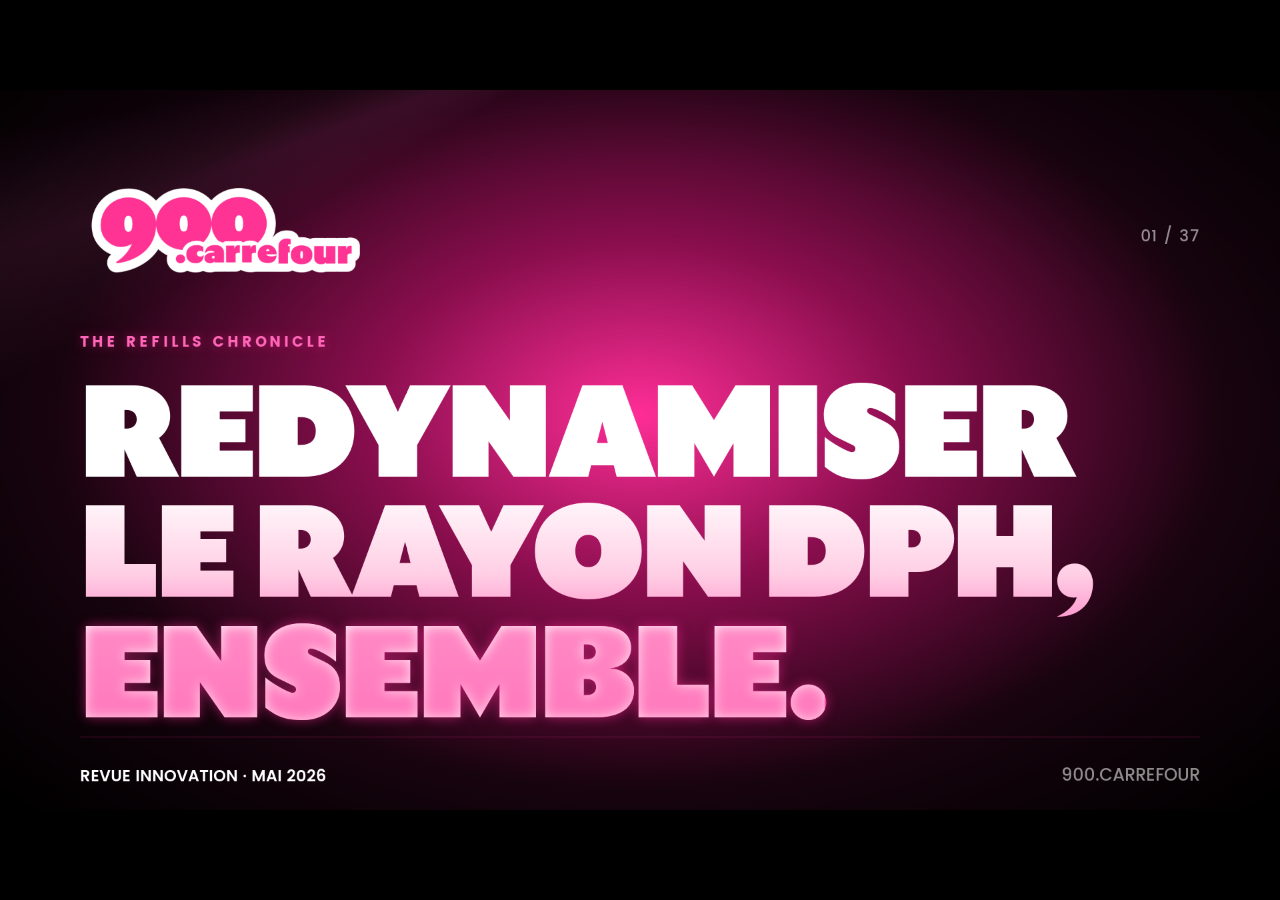
<file: index.html>
<!DOCTYPE html>
<html lang="fr">
<head>
<meta charset="UTF-8" />
<meta name="viewport" content="width=device-width, initial-scale=1" />
<title>The Refills Chronicle · 900.carrefour · Mai 2026</title>
<link rel="stylesheet" href="colors_and_type.css" />
<style>
  /* ─────────────────────────────────────────────────────────────
     900.care × Carrefour — Revue Innovation
     Scale tokens (1920×1080)
     ───────────────────────────────────────────────────────────── */
  :root {
    --pad-x: 120px;
    --pad-y: 100px;
    --carrefour-blue: #004E9F;
    --carrefour-red: #E41F13;
  }

  * { box-sizing: border-box; }
  html, body { margin:0; padding:0; background:#0a0a0a; }

  deck-stage { font-family: var(--font-body); color: var(--fg-1); }
  section.slide {
    background: #fff;
    overflow: hidden;
    position: relative;
  }

  /* Slide shell */
  .shell {
    position: absolute; inset: 0;
    padding: var(--pad-y) var(--pad-x);
    display: flex; flex-direction: column;
  }

  /* Top meta bar (eyebrow + page mark) */
  .meta {
    display: flex; justify-content: space-between; align-items: center;
    font-family: var(--font-body); font-weight: 600;
    font-size: 22px; letter-spacing: 0.02em;
    color: var(--fg-2);
  }
  .meta .dot {
    display:inline-block; width: 10px; height: 10px; border-radius: 50%;
    background: var(--color-pink-hot); vertical-align: middle;
    margin-right: 14px;
  }
  .meta .sec { color: var(--fg-2); text-transform: uppercase; letter-spacing: .12em; font-size: 24px; font-weight: 700; }
  .meta .page-mark { color: var(--fg-muted); font-variant-numeric: tabular-nums; font-size: 24px; font-weight: 500; letter-spacing:.08em; }

  /* Titles */
  .t-hero   { font-family: var(--font-display); font-weight: 900; line-height: 0.95; letter-spacing: -0.028em; font-size: 168px; color: var(--fg-1); }
  .t-xl     { font-family: var(--font-display); font-weight: 900; line-height: 0.98; letter-spacing: -0.022em; font-size: 112px; color: var(--fg-1); }
  .t-lg     { font-family: var(--font-display); font-weight: 900; line-height: 1.02; letter-spacing: -0.02em;  font-size: 88px;  color: var(--fg-1); }
  .t-md     { font-family: var(--font-display); font-weight: 900; line-height: 1.05; letter-spacing: -0.018em; font-size: 72px;  color: var(--fg-1); }
  .t-sm     { font-family: var(--font-display); font-weight: 900; line-height: 1.08; letter-spacing: -0.015em; font-size: 56px;  color: var(--fg-1); }

  .body    { font-family: var(--font-body); font-weight: 400; font-size: 30px; line-height: 1.55; color: var(--fg-2); }
  .body-lg { font-family: var(--font-body); font-weight: 400; font-size: 34px; line-height: 1.45; color: var(--fg-2); }
  .kicker  { font-family: var(--font-body); font-weight: 700; font-size: 22px; letter-spacing: 0.14em; text-transform: uppercase; color: var(--color-pink-hot); }
  .pink { color: var(--color-pink-hot); }
  .lime { color: #CBE56A; }

  /* ─────────── COVER ─────────── */
  section.s-cover {
    background: #FF3395;
  }
  section.s-divider { background: var(--color-pink-hot); color: #fff; }
  section.s-pink-wash { background: var(--color-pink-lighter); }
  section.s-yellow-wash { background: var(--color-yellow-lighter); }
  section.s-grey-wash { background: var(--color-grey-lighter); }
  section.s-dark { background: var(--fg-1); color: #fff; }
  section.s-closing { background: var(--color-pink-hot); color: #fff; }
  .s-cover .shell { justify-content: space-between; padding: 80px 120px; }
  .cover-top { display:flex; justify-content: space-between; align-items: center; }
  .cover-brand { display:flex; align-items:center; gap: 28px; }
  .cover-brand img { height: 60px; }
  .cover-x {
    font-family: var(--font-body); font-weight: 500; font-size: 36px;
    color: var(--fg-muted);
  }
  .cover-carrefour {
    display:flex; align-items: center; gap: 18px;
    font-family: var(--font-body); font-weight: 700; font-size: 36px;
    color: var(--carrefour-blue);
    letter-spacing: -0.01em;
  }
  .cover-carrefour .logo-c {
    width: 72px; height: 72px;
    background: linear-gradient(90deg, var(--carrefour-blue) 0 50%, var(--carrefour-red) 50% 100%);
    -webkit-mask: radial-gradient(circle at 50% 50%, transparent 14px, #000 16px);
            mask: radial-gradient(circle at 50% 50%, transparent 14px, #000 16px);
    border-radius: 50%;
    position: relative;
  }

  .cover-title-wrap { max-width: 1600px; }
  .cover-eyebrow {
    font-family: var(--font-body); font-weight: 600; font-size: 28px;
    color: var(--color-pink-hot); letter-spacing: .16em; text-transform: uppercase;
    margin-bottom: 40px;
  }
  .cover-title {
    font-family: var(--font-display); font-weight: 900;
    font-size: 196px; line-height: 0.92; letter-spacing: -0.032em;
    color: var(--fg-1);
  }
  .cover-title .accent { color: var(--color-pink-hot); }
  .cover-foot {
    display: flex; justify-content: space-between; align-items: flex-end;
    border-top: 2px solid var(--color-grey-light);
    padding-top: 36px;
  }
  .cover-foot .l { font-family: var(--font-body); font-weight: 600; font-size: 24px; color: var(--fg-2); }
  .cover-foot .r { font-family: var(--font-body); font-weight: 500; font-size: 26px; color: var(--fg-muted); }

  /* ─────────── AGENDA ─────────── */
  .s-agenda { background: #fff; }
  .s-agenda .shell { padding: 100px 120px; }
  .agenda-head { display:flex; align-items: baseline; gap: 32px; margin-bottom: 64px; }
  .agenda-eyebrow { font-family: var(--font-display); font-weight: 900; font-size: 96px; letter-spacing: -0.02em; color: var(--fg-1); }
  .agenda-eyebrow .pink { color: var(--color-pink-hot); }
  .agenda-sub { font-family: var(--font-body); font-weight: 400; font-size: 26px; color: var(--fg-muted); }

  .agenda-list { list-style: none; margin: 0; padding: 0; }
  .agenda-list li {
    display: grid; grid-template-columns: 140px 1fr auto;
    align-items: center; gap: 48px;
    padding: 28px 0;
    border-top: 1px solid var(--color-grey-light);
    font-family: var(--font-display); font-weight: 900;
    font-size: 42px; letter-spacing: -0.015em; color: var(--fg-1);
    line-height: 1.1;
  }
  .agenda-list li:last-child { border-bottom: 1px solid var(--color-grey-light); }
  .agenda-list .n { font-size: 38px; color: var(--color-pink-hot); font-weight: 900; }
  .agenda-list .tag {
    font-family: var(--font-body); font-weight: 600; font-size: 24px;
    padding: 8px 18px; border-radius: 9999px;
    background: var(--color-grey-lighter); color: var(--fg-muted);
    letter-spacing: .05em; text-transform: uppercase;
  }
  .agenda-list .tag.live { background: var(--color-pink-lighter); color: var(--color-pink-dark); }

  /* ─────────── DIVIDER ─────────── */
  .s-divider {
    color: #fff;
  }
  .s-divider .shell { justify-content: space-between; padding: 100px 120px; }
  .div-top { display:flex; justify-content: space-between; align-items: center; color: rgba(255,255,255,0.85); }
  .div-top .sec { font-family: var(--font-body); font-weight: 700; font-size: 24px; letter-spacing:.14em; text-transform: uppercase; }
  .div-top .num { display: none; }
  .div-title {
    font-family: var(--font-display); font-weight: 900;
    font-size: 168px; line-height: 0.95; letter-spacing: -0.03em; color: #fff;
    max-width: 1680px;
  }
  .div-foot {
    display: flex; justify-content: space-between; align-items: flex-end;
    color: rgba(255,255,255,0.75);
    font-family: var(--font-body); font-weight: 500; font-size: 24px;
    letter-spacing: .06em; text-transform: uppercase;
  }
  .div-foot .dot { width: 10px; height: 10px; border-radius: 50%; background: #fff; display: inline-block; margin-right: 12px; vertical-align: middle; }

  /* ─────────── SECTION VARIATIONS ─────────── */
  .s-dark { color: #fff; }
  .s-dark .t-xl, .s-dark .t-lg, .s-dark .t-md, .s-dark .t-sm { color: #fff; }
  .s-dark .body { color: rgba(255,255,255,0.8); }
  .s-dark .meta, .s-dark .meta .sec { color: rgba(255,255,255,0.6); }
  .s-dark .meta .page-mark { color: rgba(255,255,255,0.4); }

  /* ─────────── STANDARD TEXT LAYOUT ─────────── */
  .content { flex: 1; display: flex; flex-direction: column; justify-content: center; margin-top: 40px; }
  .content-top { flex: 1; display: flex; flex-direction: column; justify-content: flex-start; padding-top: 40px; }
  .title-block { max-width: 1600px; }
  .title-block .body-lg { margin-top: 48px; max-width: 1400px; }

  /* ─────────── CLOSING ─────────── */
  .s-closing { color: #fff; }
  .s-closing .shell { justify-content: space-between; padding: 80px 120px; }
  .closing-top { display:flex; justify-content:space-between; align-items:center; }
  .closing-top .b { color: #fff; font-family: var(--font-body); font-weight: 700; font-size: 24px; letter-spacing: .16em; text-transform: uppercase; }
  .closing-title {
    font-family: var(--font-display); font-weight: 900;
    font-size: 160px; line-height: 0.92; letter-spacing: -0.035em; color: #fff;
  }
  .closing-title .y { color: var(--color-yellow-hot); }
  .closing-cta-row { display:flex; align-items:center; gap: 32px; justify-content: space-between; flex-wrap: wrap; }
  .closing-cta {
    display:inline-flex; align-items:center; gap: 16px;
    padding: 26px 48px;
    background: #fff; color: var(--color-pink-hot);
    border-radius: 9999px;
    font-family: var(--font-body); font-weight: 700; font-size: 26px;
  }
  .closing-cta .arrow { font-size: 32px; line-height: 1; }
  .closing-meta { color: rgba(255,255,255,0.85); font-family: var(--font-body); font-weight: 500; font-size: 22px; }

  /* ─────────── STATS / NUMBERS ─────────── */
  .stat-row { display: grid; grid-template-columns: repeat(3, 1fr); gap: 40px; margin-top: 72px; }
  .stat {
    background: #fff; border-radius: 24px; padding: 48px 44px;
    box-shadow: 0 4px 12px rgba(0,0,0,0.04);
    border: 1px solid var(--color-grey-light);
  }
  .stat-num { font-family: var(--font-display); font-weight: 900; font-size: 112px; line-height: 1; letter-spacing: -0.03em; color: var(--color-pink-hot); }
  .stat-label { font-family: var(--font-body); font-weight: 600; font-size: 24px; color: var(--fg-1); margin-top: 20px; line-height: 1.3; }
  .stat-sub { font-family: var(--font-body); font-weight: 400; font-size: 20px; color: var(--fg-muted); margin-top: 10px; line-height: 1.4; }

  /* ─────────── QUOTES / REVIEWS SCATTER ─────────── */
  .reviews-grid {
    display: grid; grid-template-columns: repeat(3, 1fr);
    gap: 36px; margin-top: 56px;
  }
  .review {
    background: #fff; border-radius: 16px; padding: 36px;
    border: 2px solid var(--color-grey-light);
    display: flex; flex-direction: column; gap: 20px;
    position: relative;
  }
  .review.alt1 { background: var(--color-pink-lighter); border-color: transparent; }
  .review.alt2 { background: var(--color-yellow-lighter); border-color: transparent; }
  .review.alt3 { background: #fff; }
  .review .stars { display:flex; gap: 4px; color: var(--color-yellow-hot); font-size: 26px; letter-spacing: 2px; }
  .review .body-text {
    font-family: var(--font-body); font-weight: 500; font-size: 22px; line-height: 1.45;
    color: var(--fg-1);
  }
  .review .who {
    font-family: var(--font-body); font-weight: 700; font-size: 18px;
    color: var(--fg-2); margin-top: auto;
  }
  .review .who .muted { color: var(--fg-muted); font-weight: 500; }

  /* ─────────── MODEL (KIT vs RECHARGE) ─────────── */
  .model-wrap { display:grid; grid-template-columns: 1fr auto 1fr; gap: 56px; align-items: stretch; margin-top: 80px; }
  .model-card {
    background: #fff; border-radius: 32px; padding: 40px;
    border: 2px solid var(--color-grey-light);
    display: grid; grid-template-columns: 180px 1fr; gap: 32px; align-items: center;
    position: relative;
  }
  .model-card.primary { background: var(--color-pink-hot); color: #fff; border-color: var(--color-pink-hot); }
  .model-card.primary .m-label, .model-card.primary .m-desc { color: rgba(255,255,255,0.75); }
  .model-card.primary .m-title { color: #fff; }
  .model-card .m-content { display:flex; flex-direction: column; gap: 16px; }
  .model-card .m-label { font-family: var(--font-body); font-weight: 700; font-size: 16px; letter-spacing: .15em; text-transform: uppercase; color: var(--color-pink-hot); }
  .model-card .m-title { font-family: var(--font-display); font-weight: 900; font-size: 48px; line-height: 1; letter-spacing: -0.02em; color: var(--fg-1); }
  .model-card .m-desc { font-family: var(--font-body); font-weight: 400; font-size: 18px; line-height: 1.45; color: var(--fg-2); }
  .model-card .m-freq { font-family: var(--font-display); font-weight: 900; font-size: 64px; line-height: 1; color: var(--color-pink-hot); margin-top: 8px; }
  .model-card.primary .m-freq { color: var(--color-yellow-hot); }

  /* ─────────── STACKED BARS ─────────── */
  .stacked-bars {
    display: grid; grid-template-columns: repeat(13, 1fr); gap: 12px;
    height: 480px; padding: 32px 24px 0;
    border-bottom: 2px solid var(--fg-1);
    align-items: end;
  }
  .sb-col { display: flex; flex-direction: column; align-items: center; gap: 16px; height: 100%; }
  .sb-stack { width: 100%; max-width: 86px; display: flex; flex-direction: column; justify-content: flex-end; flex: 1; position: relative; }
  .sb-rech { background: var(--color-pink-hot); height: calc(var(--rech) * 2.1px); border-radius: 8px 8px 0 0; }
  .sb-kit { background: var(--fg-1); height: calc(var(--kit) * 2.1px); }
  .sb-col:first-child .sb-kit,
  .sb-col .sb-stack > .sb-kit:last-child { border-radius: 0 0 4px 4px; }
  .sb-total { position: absolute; top: -40px; left: 50%; transform: translateX(-50%); font-family: var(--font-display); font-weight: 900; font-size: 32px; color: var(--color-pink-hot); white-space: nowrap; }
  .sb-label { font-family: var(--font-body); font-weight: 500; font-size: 16px; color: var(--fg-muted); }
  .sb-col.highlight .sb-label { color: var(--color-pink-hot); font-weight: 700; }

  /* ─────────── DUMMY DATA STICKER ─────────── */
  .sticker-dummy {
    position: absolute; top: 20px; right: 24px;
    background: var(--color-yellow-hot); color: var(--fg-1);
    font-family: var(--font-display); font-weight: 900; font-size: 22px;
    padding: 10px 20px; border-radius: 9999px;
    transform: rotate(4deg);
    border: 2px solid var(--fg-1);
    z-index: 3;
  }

  /* ─────────── AWARDS (2×2 + photo) ─────────── */
  .awards-layout {
    display: grid; grid-template-columns: 1.1fr 1fr; gap: 40px;
    margin-top: 32px; flex: 1 1 0; align-items: stretch; min-height: 0; overflow: hidden;
  }
  .awards-2x2 {
    display: grid; grid-template-columns: 1fr; grid-template-rows: repeat(7, 1fr); gap: 8px;
    min-height: 0; height: 100%;
  }
  .awards-2x2 > .award { min-height: 0; overflow: hidden; }
  .awards-photo {
    border-radius: 24px; overflow: hidden; border: 1px solid rgba(0,0,0,0.08);
    box-shadow: 0 8px 32px rgba(0,0,0,0.12);
    min-height: 0;
  }
  .awards-photo img { width: 100%; height: 100%; object-fit: cover; display: block; }
    position: absolute; top: 20px; right: 24px;
    background: var(--color-yellow-hot); color: var(--fg-1);
    font-family: var(--font-display); font-weight: 900; font-size: 22px;
    padding: 10px 20px; border-radius: 9999px;
    transform: rotate(4deg);
    border: 2px solid var(--fg-1);
    z-index: 3;
  }
  .model-arrow {
    display: flex; align-items: center; justify-content: center;
    font-family: var(--font-display); font-weight: 900; font-size: 96px;
    color: var(--color-pink-hot);
  }

  /* ─────────── AWARDS ─────────── */
  .awards-grid { display:grid; grid-template-columns: repeat(3, 1fr); gap: 36px; margin-top: 64px; }
  .award {
    background: #fff; border-radius: 12px; padding: 10px 16px;
    border: 2px solid var(--color-grey-light);
    display: grid; grid-template-columns: 72px 1fr auto; align-items: center; gap: 28px;
  }
  .award .year { font-family: var(--font-display); font-weight: 900; font-size: 30px; color: var(--color-pink-hot); line-height: 1; }
  .award .title { font-family: var(--font-display); font-weight: 900; font-size: 22px; line-height: 1.15; color: var(--fg-1); }
  .award .source { font-family: var(--font-body); font-weight: 500; font-size: 13px; color: var(--fg-muted); letter-spacing: .05em; text-transform: uppercase; white-space: nowrap; }

  /* ─────────── CHART (SALES EVOLUTION) ─────────── */
  .chart-wrap { margin-top: 64px; background:#fff; border-radius: 24px; padding: 48px; border: 1px solid var(--color-grey-light); }
  .chart-head { display:flex; justify-content: space-between; align-items: baseline; margin-bottom: 32px; }
  .chart-title { font-family: var(--font-display); font-weight: 900; font-size: 36px; color: var(--fg-1); }
  .chart-legend { display:flex; gap: 28px; }
  .chart-legend .item { display:flex; align-items:center; gap:10px; font-family: var(--font-body); font-weight: 500; font-size: 20px; color: var(--fg-2); }
  .chart-legend .sw { width: 16px; height: 16px; border-radius: 4px; }
  .chart-svg { width: 100%; height: 460px; }

  /* ─────────── COMPARISON TABLE ─────────── */
  .comp-table { margin-top: 56px; background: #fff; border-radius: 24px; overflow: hidden; border: 1px solid var(--color-grey-light); }
  .comp-row { display: grid; grid-template-columns: 1.6fr 1fr 1fr 1fr 1fr; align-items: center; }
  .comp-row + .comp-row { border-top: 1px solid var(--color-grey-light); }
  .comp-row.head { background: var(--color-grey-lighter); }
  .comp-row.head > div { font-family: var(--font-body); font-weight: 700; font-size: 20px; color: var(--fg-1); padding: 22px 20px; letter-spacing: .02em; }
  .comp-row.head > div.cf { color: var(--carrefour-blue); }
  .comp-row > div { padding: 24px 20px; font-family: var(--font-body); font-weight: 600; font-size: 24px; color: var(--fg-1); text-align: center; }
  .comp-row > div:first-child { text-align: left; font-weight: 600; }
  .mark { display:inline-flex; align-items: center; justify-content:center; width: 44px; height: 44px; border-radius: 9999px; font-weight: 900; font-size: 20px; font-family: var(--font-body); }
  .mark.yes { background: var(--color-green-light); color: var(--color-green-darker); }
  .mark.no  { background: var(--color-grey-lighter); color: var(--fg-muted); }

  /* ─────────── ASSORTMENT / BOTTLES ─────────── */
  .assort-grid { display: grid; grid-template-columns: repeat(7, 1fr); gap: 24px; margin-top: 64px; }
  .assort-grid.gd-grid .bottle { aspect-ratio: 0.56 / 1; }
  .assort-grid.sham-grid .bottle { aspect-ratio: 0.62 / 1; padding: 28px 20px; }
  .assort-grid.sham-grid .bottle .fr { font-size: 22px !important; white-space: nowrap; }
  .assort-grid.denti-grid .bottle { aspect-ratio: 0.62 / 1; padding: 36px 28px; }
  .assort-grid.denti-grid .bottle .fr { font-size: 24px !important; white-space: nowrap; }
  .assort-grid.deo-grid .bottle { aspect-ratio: 0.62 / 1; padding: 20px 16px; }
  .assort-grid.deo-grid .bottle .fr { font-size: 20px !important; white-space: nowrap; }
  .assort-grid.deo-grid .bottle .sub { font-size: 14px; color: #000 !important; }
  .assort-grid.kids-grid .bottle { aspect-ratio: 0.62 / 1; padding: 36px 28px; }
  .assort-grid.kids-grid .bottle .fr { font-size: 22px !important; white-space: nowrap; }
  .assort-grid.kids-grid .bottle .sub { font-size: 16px; }
  .bottle {
    aspect-ratio: 2 / 3;
    border-radius: 20px;
    display: flex; flex-direction: column; justify-content: flex-end;
    padding: 24px 20px;
    position: relative;
    overflow: hidden;
  }
  .bottle .fr { font-family: var(--font-display); font-weight: 900; font-size: 30px; line-height: 1; color: #fff; }
  .bottle .sub { font-family: var(--font-body); font-weight: 500; font-size: 14px; color: rgba(255,255,255,0.85); margin-top: 6px; text-transform: uppercase; letter-spacing: .08em; }
  .bottle.existing { opacity: 0.95; }
  .bottle.existing::before {
    content: "EXISTANT"; position: absolute; top: 16px; right: 16px;
    background: rgba(255,255,255,0.92); color: var(--fg-1);
    font-family: var(--font-body); font-weight: 700; font-size: 11px; letter-spacing: .1em;
    padding: 4px 10px; border-radius: 9999px;
  }
  .bottle.new::before {
    content: "NOUVEAU"; position: absolute; top: 16px; right: 16px;
    background: var(--color-yellow-hot); color: var(--fg-1);
    font-family: var(--font-body); font-weight: 700; font-size: 11px; letter-spacing: .1em;
    padding: 4px 10px; border-radius: 9999px;
  }
  .bottle.excl::after {
    content: "EXCLU CRF"; position: absolute; top: 16px; right: 16px;
    background: var(--carrefour-blue); color: #fff;
    font-family: var(--font-body); font-weight: 700; font-size: 11px; letter-spacing: .1em;
    padding: 4px 10px; border-radius: 9999px;
  }
  /* If excl AND new both, new sits differently */
  .bottle.new.excl::before { top: 44px; }

  /* bottle color variants — soft washes */
  .bc-peach { background: linear-gradient(160deg, #FFB098, #FF7A5A); }
  .bc-mint  { background: linear-gradient(160deg, #9BE8D5, #5EC9AE); }
  .bc-lavender { background: linear-gradient(160deg, #C9B0F0, #9D7BD8); }
  .bc-rose  { background: linear-gradient(160deg, #FFADD5, #FF3395); }
  .bc-citrus { background: linear-gradient(160deg, #FFE567, #FFC400); color:#3a2a00 !important;}
  .bc-citrus .fr, .bc-citrus .sub { color: #3a2a00; }
  .bc-ocean { background: linear-gradient(160deg, #7CC3F3, #1897EA); }
  .bc-forest { background: linear-gradient(160deg, #92DDAF, #36AB63); }

  /* ─────────── CATEGORY CARDS (new 3 categories) ─────────── */
  .cat-big {
    display: grid; grid-template-columns: 1.2fr 1fr; gap: 80px; align-items: center;
    margin-top: 60px; flex: 1;
  }
  .cat-visual {
    aspect-ratio: 1 / 1;
    border-radius: 48px;
    position: relative; overflow: hidden;
    display: flex; align-items: center; justify-content: center;
  }
  .cat-visual .glyph {
    font-family: var(--font-display); font-weight: 900;
    font-size: 360px; line-height: 1; color: rgba(255,255,255,0.9);
    letter-spacing: -0.05em;
  }
  .cat-info .kicker { margin-bottom: 28px; }
  .cat-info h2 { margin-bottom: 32px; }
  .cat-specs { display:grid; grid-template-columns: 1fr 1fr; gap: 28px; margin-top: 36px; }
  .cat-spec { border-top: 2px solid var(--color-grey-light); padding-top: 18px; }
  .cat-spec .k { font-family: var(--font-body); font-weight: 600; font-size: 16px; letter-spacing: .12em; text-transform: uppercase; color: var(--fg-muted); }
  .cat-spec .v { font-family: var(--font-display); font-weight: 900; font-size: 56px; letter-spacing: -0.02em; color: var(--fg-1); margin-top: 8px; line-height: 1; }

  /* ─────────── OPPORTUNITY / DEPTH & BREADTH ─────────── */
  .opp-wrap { display:grid; grid-template-columns: 1fr 1fr; gap: 40px; margin-top: 56px; flex: 1; min-height: 0; }
  .opp {
    background: #fff; border-radius: 28px; padding: 44px 44px;
    border: 2px solid var(--color-grey-light);
    display: flex; flex-direction: column; gap: 18px;
    overflow: hidden;
  }
  .opp.pink { background: var(--color-pink-hot); border-color: var(--color-pink-hot); color: #fff; }
  .opp.dark { background: var(--fg-1); color: #fff; border-color: var(--fg-1); }
  .opp.light { background: #fff; color: var(--fg-1); border-color: var(--color-grey-light); border-width: 2px; }
  .opp .axis { font-family: var(--font-body); font-weight: 700; font-size: 18px; letter-spacing: .16em; text-transform: uppercase; opacity: .7; }
  .opp .headline { font-family: var(--font-display); font-weight: 900; font-size: 52px; letter-spacing: -0.02em; line-height: 1.05; }
  .opp .desc { font-family: var(--font-body); font-weight: 400; font-size: 22px; line-height: 1.55; opacity: .88; }
  .opp .big-num { font-family: var(--font-display); font-weight: 900; font-size: 120px; line-height: 1; letter-spacing: -0.03em; color: var(--color-yellow-hot); margin-top: auto; }
  .opp.pink .big-num { color: #fff; }

  /* ─────────── DEPTH (2→4 parfums) ─────────── */
  .depth-wrap { display:grid; grid-template-columns: 1fr 1fr; gap: 72px; margin-top: 60px; flex: 1; align-items: center; }
  .depth-vis {
    background: var(--color-pink-lighter);
    border-radius: 32px; padding: 48px;
    display:flex; flex-direction: column; gap: 44px;
  }
  .depth-row { display:flex; align-items:center; gap: 32px; }
  .depth-row .label { font-family: var(--font-body); font-weight: 700; font-size: 22px; width: 120px; color: var(--fg-2); text-transform: uppercase; letter-spacing: .08em; }
  .depth-row .bottles { display:flex; gap: 16px; flex: 1; }
  .depth-row .bottle-sm {
    flex: 1; height: 160px; border-radius: 14px;
    display:flex; align-items:flex-end; padding: 14px;
    font-family: var(--font-body); font-weight: 700; font-size: 16px; color: #fff;
  }
  .depth-arrow {
    font-family: var(--font-display); font-weight: 900; font-size: 56px;
    color: var(--color-pink-hot); text-align: center;
  }
  .depth-stat { text-align: center; margin-top: 8px; }
  .depth-stat .num { font-family: var(--font-display); font-weight: 900; font-size: 220px; line-height: 0.9; color: var(--color-pink-hot); letter-spacing: -0.03em; }
  .depth-stat .num .sign { font-size: 120px; vertical-align: super; line-height: 1; }
  .depth-stat .lbl { font-family: var(--font-body); font-weight: 600; font-size: 28px; color: var(--fg-1); margin-top: 12px; }

  /* ─────────── MEDIA/PLV INVESTMENTS ─────────── */
  .invest-grid { display:grid; grid-template-columns: repeat(3, 1fr); gap: 36px; margin-top: 64px; }
  .invest {
    background: #fff; border-radius: 24px; padding: 48px 44px;
    border: 2px solid var(--color-grey-light);
    display:flex; flex-direction: column; gap: 20px;
  }
  .invest .stage { font-family: var(--font-body); font-weight: 700; font-size: 18px; letter-spacing: .16em; text-transform: uppercase; color: var(--color-pink-hot); }
  .invest .h { font-family: var(--font-display); font-weight: 900; font-size: 44px; letter-spacing: -0.015em; color: var(--fg-1); line-height: 1.05; }
  .invest .d { font-family: var(--font-body); font-weight: 400; font-size: 22px; line-height: 1.5; color: var(--fg-2); }

  /* ─────────── IMPACT 2030 ─────────── */
  .impact-grid { display:grid; grid-template-columns: repeat(3, 1fr); gap: 36px; margin-top: 64px; }
  .impact-card {
    border-radius: 24px; padding: 48px 44px;
    display:flex; flex-direction: column; gap: 20px;
    background: var(--color-green-lighter);
  }
  .impact-card .pillar { font-family: var(--font-body); font-weight: 700; font-size: 18px; letter-spacing: .14em; text-transform: uppercase; color: var(--color-green-darker); }
  .impact-card .h { font-family: var(--font-display); font-weight: 900; font-size: 38px; letter-spacing: -0.015em; color: var(--fg-1); line-height: 1.1; }
  .impact-card .d { font-family: var(--font-body); font-weight: 400; font-size: 20px; line-height: 1.45; color: var(--fg-2); }

  /* ─────────── MARKET SHARE BAR CHART ─────────── */
  .mkt-chart { margin-top: 56px; background: #fff; border-radius: 24px; padding: 56px; border: 1px solid var(--color-grey-light); flex: 1; display: flex; flex-direction: column; }
  .mkt-title { font-family: var(--font-display); font-weight: 900; font-size: 36px; color: var(--fg-1); margin-bottom: 36px; }
  .mkt-rows { display:flex; flex-direction: column; gap: 32px; flex: 1; justify-content: center; }
  .mkt-row { display:grid; grid-template-columns: 260px 1fr 120px; align-items: center; gap: 32px; }
  .mkt-row .cat { font-family: var(--font-body); font-weight: 700; font-size: 26px; color: var(--fg-1); }
  .mkt-row .bar {
    height: 48px; background: var(--color-pink-hot); border-radius: 8px;
    position: relative;
  }
  .mkt-row .bar-track { background: var(--color-grey-lighter); height: 48px; border-radius: 8px; overflow: hidden; position: relative; }
  .mkt-row .bar-fill { height: 100%; background: var(--color-pink-hot); border-radius: 8px; transition: width .8s cubic-bezier(.16,1,.3,1); }
  .mkt-row .pct { font-family: var(--font-display); font-weight: 900; font-size: 40px; color: var(--color-pink-hot); letter-spacing: -0.02em; text-align: right; }

  /* ─────────── CHASSE AUX OEUFS (visibilité) ─────────── */
  .shelf {
    margin-top: 56px; flex: 1;
    background: linear-gradient(180deg, var(--color-grey-lighter) 0%, #fff 100%);
    border-radius: 24px; padding: 48px;
    display:grid; grid-template-rows: repeat(3, 1fr); gap: 32px;
    border: 1px solid var(--color-grey-light);
    position: relative;
  }
  .shelf-row { display:flex; gap: 12px; align-items: flex-end; border-bottom: 4px solid var(--fg-1); padding-bottom: 8px; }
  .shelf-item {
    flex: 1; height: 100%; border-radius: 4px;
    display: flex; align-items: flex-end; justify-content: center;
    padding-bottom: 6px;
    font-family: var(--font-body); font-weight: 700; font-size: 10px; color: rgba(255,255,255,0.85);
    text-transform: uppercase; letter-spacing: .05em;
  }
  .shelf-item.care {
    background: var(--color-pink-hot); position: relative;
    outline: 4px solid var(--color-yellow-hot); outline-offset: 3px;
    z-index: 2;
  }
  .shelf-item.care::after {
    content: "900.care";
    position: absolute; top: -30px; left: 50%; transform: translateX(-50%);
    font-size: 14px; color: var(--color-pink-hot);
    background: var(--color-yellow-hot); padding: 3px 10px; border-radius: 9999px;
    white-space: nowrap;
  }
  /* Competitor bottles — neutral greys/blues */
  .shelf-item.c1 { background: #8EA8C3; }
  .shelf-item.c2 { background: #5A7A99; }
  .shelf-item.c3 { background: #B8C5D1; }
  .shelf-item.c4 { background: #6F8BA6; }

  /* ─────────── GRID OF PHOTOS (no photos → placeholder tiles) ─────────── */
  .ph-grid { display:grid; grid-template-columns: repeat(4, 1fr); gap: 24px; margin-top: 48px; flex: 1; }
  .ph {
    background: var(--color-grey-lighter); border-radius: 16px;
    border: 1px dashed var(--color-grey); color: var(--fg-muted);
    display: flex; align-items: center; justify-content: center;
    font-family: var(--font-body); font-weight: 500; font-size: 18px;
    padding: 24px; text-align: center;
  }

  /* ─────────── REASSURANCE TAGS ─────────── */
  .reassure {
    display:flex; gap: 40px; justify-content: center;
    margin-top: 56px; color: var(--fg-2);
    font-family: var(--font-body); font-weight: 600; font-size: 22px;
  }
  .reassure span + span::before { content: "—"; margin-right: 40px; color: var(--color-pink-hot); }

  /* model card product image */
  .m-product { display:flex; align-items: center; justify-content: center; width: 100%; height: 260px; background: #fff; border-radius: 16px; overflow: hidden; }
  .m-product img { max-height: 100%; max-width: 100%; object-fit: contain; display:block; }
  .model-card.primary .m-product { background: #fff; }

  /* ─────────── PDM CHART (Section 1.5) ─────────── */
  .chart-wrap { background:#fff; border-radius:24px; padding:48px 44px; border:1px solid var(--color-grey-light); box-shadow: 0 4px 24px rgba(0,0,0,0.06); }
  .chart-title { font-family: var(--font-display); font-weight: 900; font-size: 26px; color: var(--fg-1); line-height: 1.2; }
  .chart-sub { font-family: var(--font-body); font-style: italic; font-size: 16px; color: var(--fg-muted); margin-top: 6px; margin-bottom: 36px; }
  .chart-grid { display:grid; grid-template-columns: 130px 1fr 1fr 90px; gap: 24px; align-items: end; height: 420px; }
  .chart-labels { display:flex; flex-direction: column-reverse; height: 100%; justify-content: flex-start; }
  .chart-labels > div {
    flex: var(--h) 0 0;
    display:flex; align-items: center; justify-content: flex-end;
    font-family: var(--font-body); font-weight: 600; font-size: 16px; color: var(--fg-1);
  }
  .chart-col { display:flex; flex-direction: column; align-items: center; gap: 8px; height: 100%; justify-content: flex-end; }
  .chart-year { font-family: var(--font-body); font-weight: 600; font-size: 16px; color: var(--fg-muted); order: 3; margin-top: 8px; }
  .chart-total { font-family: var(--font-body); font-weight: 600; font-size: 16px; color: var(--fg-1); order: 1; }
  .chart-stack { width: 100%; display:flex; flex-direction: column-reverse; flex: 1; border-bottom: 2px solid var(--fg-1); order: 2; }
  .seg { flex: var(--h) 0 0; display:flex; align-items: center; justify-content: center; color:#fff; font-family: var(--font-body); font-weight: 600; font-size: 16px; }
  .seg-pharma { background: #1FAA90; }
  .seg-ecom { background: #F5A071; }
  .seg-super { background: var(--color-pink-hot); }
  .seg-hyper { background: #F7C5D9; color: var(--fg-1); }
  .seg-action { background: #0033CC; }
  .chart-deltas { display:flex; flex-direction: column-reverse; height: 100%; justify-content: flex-start; }
  .chart-deltas .d {
    flex: var(--h) 0 0;
    display:flex; align-items: center; justify-content: flex-start;
    font-family: var(--font-display); font-weight: 900; font-size: 20px;
  }
  .chart-deltas .d.up { color: #1FAA90; }
  .chart-deltas .d.down { color: #E53935; }

  /* ─────────── PRICE WAR CARDS ─────────── */
  .price-row { display:grid; grid-template-columns: 1fr 1fr; gap: 40px; margin-top: 64px; }
  .price-card { background:#fff; border:1px solid var(--color-grey-light); border-radius: 24px; overflow: hidden; box-shadow: 0 4px 24px rgba(0,0,0,0.06); display:flex; flex-direction: column; }
  .price-img { background: #fff; padding: 40px; display:flex; align-items: center; justify-content: center; min-height: 360px; }
  .price-img img { max-height: 320px; width: auto; display:block; }
  .price-foot { display:flex; align-items: center; justify-content: space-between; padding: 28px 40px; border-top: 1px solid var(--color-grey-light); }
  .price-retailer img { height: 48px; width: auto; display:block; }
  .price-val { font-family: var(--font-display); font-weight: 900; font-size: 64px; color: var(--color-pink-hot); letter-spacing: -0.02em; }

  /* ─────────── REVIEWS (negative customer voices) ─────────── */
  .reviews-grid {
    margin-top: 56px; flex: 1;
    display: grid; grid-template-columns: repeat(6, 1fr); grid-auto-rows: auto;
    gap: 32px;
    align-content: center;
  }
  .reviews-grid.negative .review {
    background: #fff;
    border-radius: 24px;
    padding: 40px 44px;
    border: 2px solid var(--color-grey-light);
    display: flex; flex-direction: column; gap: 20px;
    position: relative;
    box-shadow: 0 6px 24px rgba(0,0,0,0.04);
  }
  .reviews-grid.negative .review::before {
    content: "“";
    position: absolute;
    top: 18px; right: 32px;
    font-family: var(--font-display); font-weight: 900;
    font-size: 120px; line-height: 1;
    color: var(--color-pink-hot); opacity: .18;
  }
  .reviews-grid.negative .review .body-text {
    font-family: var(--font-display); font-weight: 900;
    font-size: 32px; line-height: 1.2; letter-spacing: -0.01em;
    color: var(--fg-1);
  }
  .reviews-grid.negative .review .who {
    font-family: var(--font-body); font-weight: 600;
    font-size: 20px; color: var(--fg-muted);
    letter-spacing: .02em;
    margin-top: auto;
  }
  .reviews-grid.negative .review .who .muted { color: var(--fg-muted); opacity: .7; font-weight: 500; }

  /* layout: 3 on top row (span 2 each), 2 on bottom row (span 3 each) */
  .reviews-grid.negative .review:nth-child(1),
  .reviews-grid.negative .review:nth-child(2),
  .reviews-grid.negative .review:nth-child(3) { grid-column: span 2; }
  .reviews-grid.negative .review:nth-child(4),
  .reviews-grid.negative .review:nth-child(5) { grid-column: span 3; }

  /* 7-card variant: 4 top / 3 bottom */
  .reviews-grid.negative.seven { grid-template-columns: repeat(12, 1fr); grid-auto-rows: 1fr; gap: 16px; margin-top: 28px; align-content: stretch; }
  .reviews-grid.negative.seven .review { padding: 20px 24px; gap: 10px; border-radius: 16px; }
  .reviews-grid.negative.seven .review::before { font-size: 64px; top: 6px; right: 18px; }
  .reviews-grid.negative.seven .review .body-text { font-size: 17px; line-height: 1.3; font-family: var(--font-body); font-weight: 600; letter-spacing: 0; }
  .reviews-grid.negative.seven .review .who { font-size: 14px; }
  .reviews-grid.negative.seven .review:nth-child(1) { grid-column: span 3; }
  .reviews-grid.negative.seven .review:nth-child(2) { grid-column: span 4; }
  .reviews-grid.negative.seven .review:nth-child(3) { grid-column: span 2; }
  .reviews-grid.negative.seven .review:nth-child(4) { grid-column: span 3; }
  .reviews-grid.negative.seven .review:nth-child(5) { grid-column: span 4; }
  .reviews-grid.negative.seven .review:nth-child(6) { grid-column: span 4; }
  .reviews-grid.negative.seven .review:nth-child(7) { grid-column: span 4; }

  /* subtle color variation on border-top accent */
  .reviews-grid.negative .review.alt1 { border-top: 6px solid var(--color-pink-hot); }
  .reviews-grid.negative .review.alt2 { border-top: 6px solid var(--color-yellow-hot); }
  .reviews-grid.negative .review.alt3 { border-top: 6px solid var(--fg-1); }

  /* 6-card variant: 3 per row, 2 rows */
  .reviews-grid.negative.six { grid-template-columns: repeat(3, 1fr); grid-auto-rows: 1fr; align-content: stretch; }
  .reviews-grid.negative.six .review { grid-column: auto; padding: 32px 36px; }
  .reviews-grid.negative.six .review .body-text { font-size: 22px; }
  .reviews-grid.negative.six .review::before { font-size: 96px; top: 12px; right: 24px; }

  /* ─────────── CLIENT COMMENTS (screenshot tiles) ─────────── */
  .client-comments {
    margin-top: 48px; flex: 1;
    column-count: 3;
    column-gap: 28px;
    column-fill: balance;
  }
  .client-comments img {
    display: block;
    width: 100%;
    margin: 0 0 24px 0;
    border-radius: 14px;
    box-shadow: 0 6px 20px rgba(0,0,0,0.08);
    break-inside: avoid;
    background: #fff;
  }

  /* ─────────── DEPTH CHART (bar chart Gel douche 4-week rolling) ─────────── */
  .depth-chart {
    flex: 1; margin-top: 24px;
    background: #fff;
    border-radius: 28px;
    padding: 32px 40px 24px;
    display: flex; flex-direction: column; gap: 16px;
    box-shadow: 0 12px 48px rgba(0,0,0,0.06);
    border: 1px solid var(--color-grey-light);
    min-height: 0;
  }
  .depth-chart-title {
    font-family: var(--font-body); font-weight: 700;
    font-size: 26px; color: var(--fg-1);
    letter-spacing: -0.005em;
  }
  .depth-chart-title .dcm-muted {
    font-weight: 500; color: var(--fg-muted);
  }
  .depth-chart-canvas {
    flex: 1; min-height: 0; width: 100%;
    position: relative;
  }
  .depth-chart-canvas svg {
    width: 100%; height: 100%;
    display: block;
    overflow: visible;
  }
  .depth-bar { fill: var(--color-pink-hot); }
  .depth-bar.pre { fill: #F8A8C8; }
  .depth-val {
    font-family: var(--font-body); font-weight: 700;
    font-size: 13px; fill: var(--fg-1);
    text-anchor: middle;
  }
  .depth-week {
    font-family: var(--font-body); font-weight: 600;
    font-size: 13px; fill: var(--fg-muted);
    text-anchor: middle;
  }
  .depth-axis {
    stroke: var(--color-grey-light); stroke-width: 1.5;
  }
  .depth-annot-path {
    stroke: var(--fg-1); stroke-width: 2; fill: none;
  }
  .depth-annot-pill {
    fill: #fff;
    stroke: var(--fg-1);
    stroke-width: 2;
  }
  .depth-annot-text {
    font-family: var(--font-display); font-weight: 900;
    font-size: 20px; fill: var(--fg-1);
    text-anchor: middle;
  }

  /* ─────────── ANIMATIONS & HOVER STATES ─────────── */

  /* Slide entrance — when active, the inner shell rises softly into place.
     Re-runs every time the slide regains data-deck-active. */
  section.slide[data-deck-active] .shell {
    animation: deck-shell-in 720ms cubic-bezier(.16, 1, .3, 1) 80ms both;
  }
  section.s-cover[data-deck-active] .cover-title,
  section.s-divider[data-deck-active] .div-title,
  section.s-closing[data-deck-active] .closing-title {
    animation: deck-title-in 900ms cubic-bezier(.16, 1, .3, 1) 180ms both;
  }
  section.slide[data-deck-active] .stat-row > .stat,
  section.slide[data-deck-active] .invest-grid > .invest,
  section.slide[data-deck-active] .impact-grid > .impact-card,
  section.slide[data-deck-active] .awards-grid > .award,
  section.slide[data-deck-active] .reviews-grid > .review {
    animation: deck-card-in 700ms cubic-bezier(.16, 1, .3, 1) both;
  }
  section.slide[data-deck-active] .stat-row > .stat:nth-child(1),
  section.slide[data-deck-active] .invest-grid > .invest:nth-child(1),
  section.slide[data-deck-active] .impact-grid > .impact-card:nth-child(1),
  section.slide[data-deck-active] .awards-grid > .award:nth-child(1),
  section.slide[data-deck-active] .reviews-grid > .review:nth-child(1) { animation-delay: 220ms; }
  section.slide[data-deck-active] .stat-row > .stat:nth-child(2),
  section.slide[data-deck-active] .invest-grid > .invest:nth-child(2),
  section.slide[data-deck-active] .impact-grid > .impact-card:nth-child(2),
  section.slide[data-deck-active] .awards-grid > .award:nth-child(2),
  section.slide[data-deck-active] .reviews-grid > .review:nth-child(2) { animation-delay: 300ms; }
  section.slide[data-deck-active] .stat-row > .stat:nth-child(3),
  section.slide[data-deck-active] .invest-grid > .invest:nth-child(3),
  section.slide[data-deck-active] .impact-grid > .impact-card:nth-child(3),
  section.slide[data-deck-active] .awards-grid > .award:nth-child(3),
  section.slide[data-deck-active] .reviews-grid > .review:nth-child(3) { animation-delay: 380ms; }
  section.slide[data-deck-active] .awards-grid > .award:nth-child(n+4),
  section.slide[data-deck-active] .reviews-grid > .review:nth-child(n+4) { animation-delay: 460ms; }

  @keyframes deck-shell-in {
    from { opacity: 0; transform: translateY(18px); }
    to   { opacity: 1; transform: translateY(0); }
  }
  @keyframes deck-title-in {
    from { opacity: 0; transform: translateY(28px) scale(0.985); }
    to   { opacity: 1; transform: translateY(0) scale(1); }
  }
  @keyframes deck-card-in {
    from { opacity: 0; transform: translateY(14px) scale(0.985); }
    to   { opacity: 1; transform: translateY(0) scale(1); }
  }

  /* Hover — cards shrink slightly (900.care design system rule).
     Only fires on devices with real hover (skip mobile/touch). */
  .stat, .review, .award, .opp, .invest, .impact-card, .price-card,
  .model-card, .bottle {
    transition:
      transform 320ms cubic-bezier(.16, 1, .3, 1),
      box-shadow 320ms cubic-bezier(.16, 1, .3, 1),
      border-color 320ms cubic-bezier(.16, 1, .3, 1);
  }

  @media (hover: hover) and (pointer: fine) {
    .stat:hover {
      transform: scale(0.99);
      box-shadow: 0 16px 40px rgba(255, 51, 149, 0.14);
      border-color: var(--color-pink-hot);
    }
    .stat:hover .stat-num { color: var(--color-pink-darker, #C2185B); }

    .review:hover {
      transform: scale(0.99);
      box-shadow: 0 16px 40px rgba(0, 0, 0, 0.10);
    }

    .award:hover {
      transform: scale(0.99);
      box-shadow: 0 10px 26px rgba(255, 51, 149, 0.14);
      border-color: var(--color-pink-hot);
    }

    .opp:hover, .invest:hover, .impact-card:hover, .price-card:hover {
      transform: scale(0.99);
      box-shadow: 0 20px 50px rgba(0, 0, 0, 0.10);
    }

    .model-card:hover {
      transform: scale(0.99);
      box-shadow: 0 22px 56px rgba(255, 51, 149, 0.16);
    }

    /* Bottles are visual products — slight zoom in (not shrink) reads better */
    .bottle:hover {
      transform: scale(1.03);
      box-shadow: 0 20px 40px rgba(0, 0, 0, 0.20);
    }

    /* Agenda list — pink highlight on hover */
    .agenda-list li {
      transition:
        color 280ms cubic-bezier(.16, 1, .3, 1),
        padding-left 280ms cubic-bezier(.16, 1, .3, 1),
        background-color 280ms cubic-bezier(.16, 1, .3, 1);
    }
    .agenda-list li:hover {
      color: var(--color-pink-hot);
      padding-left: 16px;
      background-color: var(--color-pink-lighter);
    }

    /* Comparison table — row highlight */
    .comp-row { transition: background-color 240ms ease; }
    .comp-row:not(.head):hover { background-color: var(--color-pink-lighter); }

    /* Closing CTA — gentle scale up */
    .closing-cta {
      transition:
        transform 320ms cubic-bezier(.16, 1, .3, 1),
        box-shadow 320ms cubic-bezier(.16, 1, .3, 1);
    }
    .closing-cta:hover {
      transform: scale(1.04);
      box-shadow: 0 14px 36px rgba(0, 0, 0, 0.20);
    }

    /* Photos — subtle zoom */
    .awards-photo,
    .client-comments img,
    .price-img img {
      transition: transform 480ms cubic-bezier(.16, 1, .3, 1),
                  box-shadow 320ms cubic-bezier(.16, 1, .3, 1);
    }
    .awards-photo:hover { transform: scale(0.99); }
    .client-comments img:hover {
      transform: scale(1.02);
      box-shadow: 0 14px 32px rgba(0, 0, 0, 0.16);
    }
    .price-img:hover img { transform: scale(1.04); }
  }

  /* Reduced motion — kill animations and transitions */
  @media (prefers-reduced-motion: reduce) {
    *, *::before, *::after {
      animation-duration: 0.01ms !important;
      animation-delay: 0s !important;
      transition-duration: 0.01ms !important;
    }
    section.slide[data-deck-active] .shell,
    section.slide[data-deck-active] .cover-title,
    section.slide[data-deck-active] .div-title,
    section.slide[data-deck-active] .closing-title,
    section.slide[data-deck-active] .stat,
    section.slide[data-deck-active] .invest,
    section.slide[data-deck-active] .impact-card,
    section.slide[data-deck-active] .award,
    section.slide[data-deck-active] .review {
      animation: none !important;
      opacity: 1 !important;
      transform: none !important;
    }
  }

  /* Print tweaks */
  @media print {
    section.slide { page-break-after: always; }
    section.slide[data-deck-active] .shell,
    section.slide[data-deck-active] .cover-title,
    section.slide[data-deck-active] .div-title,
    section.slide[data-deck-active] .closing-title,
    section.slide[data-deck-active] .stat,
    section.slide[data-deck-active] .invest,
    section.slide[data-deck-active] .impact-card,
    section.slide[data-deck-active] .award,
    section.slide[data-deck-active] .review {
      animation: none !important;
      opacity: 1 !important;
      transform: none !important;
    }
  }


  /* ═════════════════════════════════════════════════════════════
     CINEMATIC SUPERHERO OVERRIDE
     Look "blockbuster Iron Man / Tron / Blade Runner"
     - Noir charbon profond + halos volumetriques rose magenta
     - Chrome metallique sur les titres (gradient + reflexion)
     - Lens flares horizontaux, vignettage cinema
     - Aucun jaune, aucune etoile, aucune ombre offset comic
     - Liseres neon fins, glow rose pulsant subtil
     ═════════════════════════════════════════════════════════════ */
  :root {
    --cine-bg: #050308;
    --cine-bg-2: #0d0612;
    --cine-pink: #FF2E97;
    --cine-pink-glow: #FF66B8;
    --cine-pink-deep: #8A0E4E;
    --cine-chrome-1: #FFFFFF;
    --cine-chrome-2: #C0C8D6;
    --cine-chrome-3: #5A6478;
    --cine-line: rgba(255, 46, 151, 0.35);
  }

  html, body { background: #000 !important; }

  section.slide {
    background:
      radial-gradient(ellipse 80% 60% at 50% 0%, rgba(255, 46, 151, 0.25) 0%, transparent 60%),
      radial-gradient(ellipse 60% 50% at 100% 100%, rgba(138, 14, 78, 0.30) 0%, transparent 65%),
      radial-gradient(ellipse 60% 50% at 0% 100%, rgba(80, 0, 60, 0.20) 0%, transparent 65%),
      linear-gradient(180deg, var(--cine-bg) 0%, var(--cine-bg-2) 100%) !important;
    color: #fff !important;
  }

  section.slide::before {
    content: "";
    position: absolute;
    inset: 0;
    background:
      radial-gradient(ellipse 100% 100% at 50% 50%, transparent 55%, rgba(0, 0, 0, 0.55) 100%);
    pointer-events: none;
    z-index: 1;
  }

  section.slide::after {
    content: "";
    position: absolute;
    inset: 0;
    background:
      linear-gradient(180deg,
        transparent 0%,
        transparent 49.7%,
        rgba(255, 102, 184, 0.06) 49.85%,
        rgba(255, 255, 255, 0.04) 50%,
        rgba(255, 102, 184, 0.06) 50.15%,
        transparent 50.3%,
        transparent 100%),
      repeating-linear-gradient(0deg,
        transparent 0,
        transparent 3px,
        rgba(255, 255, 255, 0.012) 3px,
        rgba(255, 255, 255, 0.012) 4px);
    pointer-events: none;
    z-index: 1;
    mix-blend-mode: screen;
  }

  .shell { position: relative; z-index: 2; }

  section.s-pink-wash, section.s-yellow-wash, section.s-grey-wash, section.s-agenda {
    background:
      radial-gradient(ellipse 70% 60% at 30% 20%, rgba(255, 46, 151, 0.22) 0%, transparent 60%),
      radial-gradient(ellipse 80% 60% at 80% 90%, rgba(138, 14, 78, 0.25) 0%, transparent 65%),
      linear-gradient(180deg, var(--cine-bg) 0%, var(--cine-bg-2) 100%) !important;
  }
  section.s-dark {
    background:
      radial-gradient(ellipse 70% 60% at 50% 30%, rgba(255, 46, 151, 0.18) 0%, transparent 65%),
      #000 !important;
  }

  section.s-cover, section.s-divider, section.s-closing {
    background:
      radial-gradient(ellipse 70% 80% at 50% 45%, var(--cine-pink) 0%, var(--cine-pink-deep) 30%, #1a0410 65%, #000 100%) !important;
    color: #fff !important;
  }
  section.s-cover::before, section.s-divider::before, section.s-closing::before {
    background:
      radial-gradient(ellipse 100% 100% at 50% 50%, transparent 40%, rgba(0, 0, 0, 0.7) 100%);
  }
  section.s-cover::after, section.s-divider::after, section.s-closing::after {
    background:
      conic-gradient(from 200deg at 50% -10%,
        transparent 0deg, transparent 40deg,
        rgba(255, 102, 184, 0.10) 50deg,
        transparent 60deg, transparent 90deg,
        rgba(255, 255, 255, 0.05) 100deg,
        transparent 110deg, transparent 140deg,
        rgba(255, 102, 184, 0.08) 150deg,
        transparent 160deg);
    mix-blend-mode: screen;
    opacity: 0.9;
  }

  body, .body, .body-lg, .meta, .stat-label, .stat-sub, .review .body-text,
  .review .who, .opp .desc, .invest .d, .impact-card .d,
  .agenda-list li, .comp-row > div, .award .title, .m-desc, .chart-title,
  .chart-sub, .mkt-row .cat, .depth-stat .lbl, .cat-spec .v, .closing-meta,
  .cover-foot .l, .cover-foot .r, .div-foot, .div-foot div,
  .div-top .sec, .closing-top .b {
    color: #fff !important;
  }
  .body, .body-lg { color: rgba(255, 255, 255, 0.92) !important; }
  .stat-sub, .review .who .muted, .meta .page-mark, .closing-meta,
  .cover-foot .r, .div-foot, .award .source {
    color: rgba(255, 255, 255, 0.55) !important;
  }

  /* TITRES standard — blanc franc lisible, glow rose discret */
  .t-hero, .t-xl, .t-lg, .t-md, .t-sm,
  .agenda-eyebrow, .opp .headline, .invest .h, .impact-card .h,
  .cat-info h2, .award .title {
    color: #FFFFFF !important;
    background: none !important;
    -webkit-text-fill-color: #FFFFFF !important;
    text-shadow:
      0 0 24px rgba(255, 46, 151, 0.35),
      0 2px 4px rgba(0, 0, 0, 0.5) !important;
    filter: none !important;
    letter-spacing: -0.02em;
  }

  /* COVER / DIVIDER / CLOSING — chrome rose lumineux "logo film", fin lisible */
  .cover-title, .div-title, .closing-title {
    background: linear-gradient(180deg,
      #FFFFFF 0%,
      #FFFFFF 30%,
      #FFCFE5 55%,
      var(--cine-pink-glow) 80%,
      var(--cine-pink) 100%) !important;
    -webkit-background-clip: text !important;
    background-clip: text !important;
    -webkit-text-fill-color: transparent !important;
    color: transparent !important;
    text-shadow: none !important;
    filter:
      drop-shadow(0 0 32px rgba(255, 255, 255, 0.35))
      drop-shadow(0 0 24px rgba(255, 46, 151, 0.6))
      drop-shadow(0 4px 8px rgba(0, 0, 0, 0.7));
    letter-spacing: -0.025em;
    text-transform: uppercase;
  }
  .cover-title .accent, .closing-title .y, .div-title .pink {
    background: linear-gradient(180deg, #FFFFFF 0%, #FFE4F2 50%, #FFCFE5 100%) !important;
    -webkit-background-clip: text !important;
    background-clip: text !important;
    -webkit-text-fill-color: transparent !important;
    color: transparent !important;
  }

  /* Cover eyebrow : etiquette officielle film, sobre */
  .cover-eyebrow {
    color: var(--cine-pink-glow) !important;
    text-shadow: 0 0 16px rgba(255, 46, 151, 0.5) !important;
    font-weight: 700 !important;
    letter-spacing: 0.22em !important;
    margin-bottom: 32px !important;
  }

  .pink, .accent {
    color: var(--cine-pink-glow) !important;
    text-shadow: 0 0 18px rgba(255, 46, 151, 0.55);
  }
  .kicker {
    color: var(--cine-pink-glow) !important;
    text-shadow: 0 0 16px rgba(255, 46, 151, 0.45);
  }

  .meta .sec, .div-top .sec {
    color: var(--cine-pink-glow) !important;
    text-shadow: 0 0 14px rgba(255, 46, 151, 0.45);
  }
  .meta .dot {
    background: var(--cine-pink) !important;
    box-shadow: 0 0 14px var(--cine-pink), 0 0 28px rgba(255, 46, 151, 0.6);
  }

  /* CARDS — plaque metal noire avec lisere rose neon fin */
  .stat, .review, .opp.light, .invest, .impact-card, .price-card,
  .model-card, .award, .comp-table, .chart-wrap, .mkt-chart,
  .depth-vis, .depth-chart, .shelf {
    background:
      linear-gradient(135deg, rgba(20, 8, 28, 0.92) 0%, rgba(8, 4, 14, 0.92) 100%) !important;
    border: 1px solid var(--cine-line) !important;
    box-shadow:
      inset 0 1px 0 rgba(255, 255, 255, 0.08),
      inset 0 0 0 1px rgba(255, 46, 151, 0.08),
      0 16px 48px rgba(0, 0, 0, 0.55),
      0 0 32px rgba(255, 46, 151, 0.10) !important;
    backdrop-filter: blur(2px);
    position: relative;
  }

  .stat::before, .invest::before, .impact-card::before, .opp.light::before,
  .price-card::before, .award::before {
    content: "";
    position: absolute;
    top: 0; left: 12%; right: 12%;
    height: 1px;
    background: linear-gradient(90deg,
      transparent 0%,
      var(--cine-pink-glow) 50%,
      transparent 100%);
    pointer-events: none;
    z-index: 3;
  }

  .opp.pink, .model-card.primary {
    background:
      radial-gradient(ellipse 80% 100% at 0% 0%, rgba(255, 102, 184, 0.4) 0%, transparent 70%),
      linear-gradient(135deg, var(--cine-pink) 0%, var(--cine-pink-deep) 100%) !important;
    border: 1px solid rgba(255, 255, 255, 0.25) !important;
    box-shadow:
      inset 0 1px 0 rgba(255, 255, 255, 0.25),
      0 18px 56px rgba(255, 46, 151, 0.35) !important;
  }
  .opp.dark {
    background: linear-gradient(135deg, #000 0%, #0a0610 100%) !important;
    border-color: var(--cine-line) !important;
  }
  .opp.dark .big-num {
    background: linear-gradient(180deg, #FFFFFF 0%, var(--cine-pink-glow) 60%, var(--cine-pink) 100%) !important;
    -webkit-background-clip: text !important;
    background-clip: text !important;
    -webkit-text-fill-color: transparent !important;
    color: transparent !important;
    filter: drop-shadow(0 0 24px rgba(255, 46, 151, 0.6));
  }

  .stat-num, .opp .big-num, .depth-stat .num {
    background: linear-gradient(180deg,
      #FFFFFF 0%,
      #FFCFE5 40%,
      var(--cine-pink-glow) 75%,
      var(--cine-pink) 100%) !important;
    -webkit-background-clip: text !important;
    background-clip: text !important;
    -webkit-text-fill-color: transparent !important;
    color: transparent !important;
    filter:
      drop-shadow(0 0 24px rgba(255, 255, 255, 0.3))
      drop-shadow(0 0 28px rgba(255, 46, 151, 0.55));
    text-shadow: none !important;
    letter-spacing: -0.025em;
  }
  .opp.pink .big-num {
    background: linear-gradient(180deg, #FFFFFF 0%, #FFE4F2 50%, #FFCFE5 100%) !important;
    -webkit-background-clip: text !important;
    background-clip: text !important;
    -webkit-text-fill-color: transparent !important;
    color: transparent !important;
    filter: drop-shadow(0 4px 12px rgba(0, 0, 0, 0.4));
  }

  /* Agenda list — credit film */
  .agenda-list li {
    border-color: rgba(255, 46, 151, 0.18) !important;
    background: linear-gradient(90deg, rgba(255, 46, 151, 0.04) 0%, transparent 80%);
    padding-left: 0 !important;
    transition: all 320ms cubic-bezier(.16, 1, .3, 1);
  }
  .agenda-list li:last-child { border-bottom-color: rgba(255, 46, 151, 0.18) !important; }
  .agenda-list .n {
    color: var(--cine-pink-glow) !important;
    text-shadow: 0 0 16px rgba(255, 46, 151, 0.5);
    font-family: ui-monospace, "SF Mono", Menlo, Consolas, monospace !important;
  }
  .agenda-list .tag {
    background: rgba(255, 46, 151, 0.12) !important;
    color: var(--cine-pink-glow) !important;
    border: 1px solid var(--cine-line);
    box-shadow: 0 0 12px rgba(255, 46, 151, 0.15);
    text-shadow: none !important;
  }
  .agenda-list .tag.live {
    background: var(--cine-pink) !important;
    color: #fff !important;
    border-color: rgba(255, 255, 255, 0.4);
    box-shadow: 0 0 20px rgba(255, 46, 151, 0.5);
  }

  .award .year {
    background: linear-gradient(180deg, #FFFFFF 0%, var(--cine-pink-glow) 60%, var(--cine-pink) 100%) !important;
    -webkit-background-clip: text !important;
    background-clip: text !important;
    -webkit-text-fill-color: transparent !important;
    color: transparent !important;
    filter: drop-shadow(0 0 14px rgba(255, 46, 151, 0.45));
    text-shadow: none !important;
  }

  /* Reviews négatifs — speech card cinema */
  .reviews-grid.negative .review {
    background:
      linear-gradient(135deg, rgba(20, 8, 28, 0.94) 0%, rgba(8, 4, 14, 0.94) 100%) !important;
    border: 1px solid var(--cine-line) !important;
    border-top: 2px solid var(--cine-pink) !important;
    box-shadow:
      inset 0 1px 0 rgba(255, 255, 255, 0.06),
      0 20px 48px rgba(0, 0, 0, 0.55),
      0 0 24px rgba(255, 46, 151, 0.10) !important;
  }
  .reviews-grid.negative .review.alt2 { border-top-color: var(--cine-pink-glow) !important; }
  .reviews-grid.negative .review.alt3 { border-top-color: #FFCFE5 !important; }
  .reviews-grid.negative .review::before {
    color: var(--cine-pink) !important;
    opacity: 0.18 !important;
    text-shadow: 0 0 24px rgba(255, 46, 151, 0.4);
  }
  .reviews-grid.negative .review .body-text {
    color: #fff !important;
    text-shadow: 0 1px 0 rgba(0, 0, 0, 0.8);
  }

  .comp-row.head {
    background: linear-gradient(180deg, rgba(255, 46, 151, 0.18) 0%, rgba(255, 46, 151, 0.08) 100%) !important;
  }
  .comp-row.head > div {
    color: var(--cine-pink-glow) !important;
    text-shadow: 0 0 12px rgba(255, 46, 151, 0.4);
  }
  .comp-row.head > div.cf {
    color: #FFFFFF !important;
    text-shadow: 0 0 12px rgba(255, 255, 255, 0.4);
  }
  .comp-row + .comp-row { border-top-color: rgba(255, 46, 151, 0.15) !important; }
  .mark.yes {
    background: var(--cine-pink) !important;
    color: #fff !important;
    box-shadow: 0 0 18px rgba(255, 46, 151, 0.6);
    text-shadow: none !important;
  }
  .mark.no {
    background: rgba(255, 255, 255, 0.04) !important;
    color: rgba(255, 255, 255, 0.3) !important;
    border: 1px solid rgba(255, 255, 255, 0.1);
  }

  .chart-wrap, .mkt-chart {
    background: linear-gradient(135deg, rgba(8, 4, 14, 0.78) 0%, rgba(20, 8, 28, 0.78) 100%) !important;
    border: 1px solid var(--cine-line) !important;
    box-shadow:
      inset 0 1px 0 rgba(255, 255, 255, 0.06),
      0 0 32px rgba(255, 46, 151, 0.12) !important;
  }
  .chart-title {
    color: #fff !important;
    text-shadow: 0 0 14px rgba(255, 46, 151, 0.3) !important;
    background: none !important;
    -webkit-text-fill-color: #fff !important;
    filter: none !important;
  }
  .chart-sub { color: rgba(255, 255, 255, 0.5) !important; }

  .mkt-row .bar-track { background: rgba(255, 255, 255, 0.04) !important; }
  .mkt-row .bar, .mkt-row .bar-fill {
    background: linear-gradient(90deg, var(--cine-pink-deep) 0%, var(--cine-pink) 50%, var(--cine-pink-glow) 100%) !important;
    box-shadow: 0 0 18px rgba(255, 46, 151, 0.55), inset 0 1px 0 rgba(255, 255, 255, 0.25);
  }
  .mkt-row .pct {
    background: linear-gradient(180deg, #FFFFFF 0%, var(--cine-pink-glow) 100%) !important;
    -webkit-background-clip: text !important;
    background-clip: text !important;
    -webkit-text-fill-color: transparent !important;
    color: transparent !important;
    filter: drop-shadow(0 0 12px rgba(255, 46, 151, 0.5));
    text-shadow: none !important;
  }

  .sb-rech {
    background: linear-gradient(180deg, var(--cine-pink-glow) 0%, var(--cine-pink) 100%) !important;
    box-shadow: 0 0 16px rgba(255, 46, 151, 0.5), inset 0 1px 0 rgba(255, 255, 255, 0.2);
  }
  .sb-kit { background: linear-gradient(180deg, rgba(255, 255, 255, 0.18) 0%, rgba(255, 255, 255, 0.08) 100%) !important; }
  .sb-total {
    background: linear-gradient(180deg, #FFFFFF 0%, var(--cine-pink-glow) 100%) !important;
    -webkit-background-clip: text !important;
    background-clip: text !important;
    -webkit-text-fill-color: transparent !important;
    color: transparent !important;
    filter: drop-shadow(0 0 10px rgba(255, 46, 151, 0.5));
    text-shadow: none !important;
  }
  .sb-label { color: rgba(255, 255, 255, 0.5) !important; }
  .sb-col.highlight .sb-label { color: var(--cine-pink-glow) !important; text-shadow: 0 0 12px rgba(255, 46, 151, 0.4); }
  .stacked-bars { border-bottom: 1px solid var(--cine-line) !important; }

  .bottle {
    border: 1px solid rgba(255, 255, 255, 0.18);
    box-shadow:
      inset 0 1px 0 rgba(255, 255, 255, 0.25),
      0 16px 32px rgba(0, 0, 0, 0.55),
      0 0 0 1px rgba(255, 46, 151, 0.2),
      0 0 24px rgba(255, 46, 151, 0.15);
  }
  .bottle.new::before {
    background: var(--cine-pink) !important;
    color: #fff !important;
    box-shadow: 0 0 16px rgba(255, 46, 151, 0.55);
    border: 1px solid rgba(255, 255, 255, 0.4);
    text-shadow: none !important;
  }
  .bottle.existing::before {
    background: rgba(255, 255, 255, 0.92) !important;
    color: #000 !important;
  }
  .bottle.excl::after {
    background: rgba(255, 255, 255, 0.95) !important;
    color: var(--cine-pink-deep) !important;
    box-shadow: 0 0 16px rgba(255, 255, 255, 0.4);
  }

  .sticker-dummy {
    background: rgba(255, 255, 255, 0.95) !important;
    border: none !important;
    color: var(--cine-pink-deep) !important;
    text-shadow: none !important;
    box-shadow: 0 0 18px rgba(255, 255, 255, 0.3);
    transform: rotate(-3deg) !important;
    letter-spacing: 0.1em;
  }

  .closing-cta {
    background:
      linear-gradient(180deg, #FFFFFF 0%, #FFCFE5 100%) !important;
    color: var(--cine-pink-deep) !important;
    border: 1px solid rgba(255, 255, 255, 0.6);
    box-shadow:
      inset 0 1px 0 rgba(255, 255, 255, 0.8),
      0 0 32px rgba(255, 46, 151, 0.45) !important;
    text-shadow: none !important;
  }

  .cover-foot, .div-foot {
    border-top: 1px solid var(--cine-line) !important;
  }
  .cover-x { color: rgba(255, 255, 255, 0.5) !important; }
  .cover-carrefour { color: #fff !important; text-shadow: 0 0 14px rgba(255, 255, 255, 0.3); }

  .chart-svg text { fill: rgba(255, 255, 255, 0.78) !important; }
  .chart-svg .axis line, .chart-svg .axis path { stroke: rgba(255, 255, 255, 0.18) !important; }

  .cat-visual {
    border: 1px solid var(--cine-line);
    box-shadow:
      inset 0 1px 0 rgba(255, 255, 255, 0.08),
      0 20px 48px rgba(0, 0, 0, 0.45),
      0 0 32px rgba(255, 46, 151, 0.15);
  }
  .cat-spec { border-top: 1px solid var(--cine-line) !important; }
  .cat-spec .k {
    color: var(--cine-pink-glow) !important;
    text-shadow: 0 0 12px rgba(255, 46, 151, 0.35);
  }

  .seg-pharma { background: linear-gradient(180deg, #2BC9A6 0%, #1A8C73 100%) !important; }
  .seg-ecom { background: linear-gradient(180deg, #FFB68C 0%, #D87B4F 100%) !important; }
  .seg-super { background: linear-gradient(180deg, var(--cine-pink-glow) 0%, var(--cine-pink) 100%) !important; }
  .seg-hyper { background: linear-gradient(180deg, #FFCFE5 0%, var(--cine-pink-glow) 100%) !important; color: var(--cine-pink-deep) !important; }
  .seg-action { background: linear-gradient(180deg, #FFFFFF 0%, #C0C8D6 100%) !important; color: #000 !important; }

  .awards-photo, .price-img, .price-card, .client-comments img {
    border: 1px solid var(--cine-line) !important;
    box-shadow:
      inset 0 1px 0 rgba(255, 255, 255, 0.08),
      0 16px 40px rgba(0, 0, 0, 0.55),
      0 0 24px rgba(255, 46, 151, 0.12) !important;
  }

  .reassure {
    color: rgba(255, 255, 255, 0.78) !important;
    text-shadow: 0 0 12px rgba(255, 46, 151, 0.2);
  }
  .reassure span + span::before {
    color: var(--cine-pink-glow) !important;
    text-shadow: 0 0 12px rgba(255, 46, 151, 0.4);
  }

  /* HOVER discret cinema */
  @media (hover: hover) and (pointer: fine) {
    .stat:hover, .review:hover, .opp:hover, .invest:hover,
    .impact-card:hover, .price-card:hover, .model-card:hover {
      transform: scale(0.99) translateY(-2px);
      box-shadow:
        inset 0 1px 0 rgba(255, 255, 255, 0.12),
        inset 0 0 0 1px rgba(255, 46, 151, 0.5),
        0 24px 64px rgba(0, 0, 0, 0.6),
        0 0 48px rgba(255, 46, 151, 0.30) !important;
      border-color: var(--cine-pink-glow) !important;
    }
    .stat:hover::before, .invest:hover::before, .impact-card:hover::before,
    .opp.light:hover::before, .price-card:hover::before, .award:hover::before {
      left: 0%; right: 0%;
      transition: left 480ms cubic-bezier(.16, 1, .3, 1), right 480ms cubic-bezier(.16, 1, .3, 1);
    }
    .award:hover {
      transform: scale(0.99) translateY(-2px);
      box-shadow:
        inset 0 0 0 1px rgba(255, 46, 151, 0.4),
        0 18px 40px rgba(0, 0, 0, 0.55),
        0 0 32px rgba(255, 46, 151, 0.25) !important;
      border-color: var(--cine-pink-glow) !important;
    }
    .closing-cta:hover {
      transform: scale(1.04);
      box-shadow:
        inset 0 1px 0 rgba(255, 255, 255, 0.9),
        0 0 56px rgba(255, 46, 151, 0.7) !important;
    }
    .agenda-list li:hover {
      background: linear-gradient(90deg, rgba(255, 46, 151, 0.18) 0%, rgba(255, 46, 151, 0.04) 100%) !important;
      border-color: var(--cine-pink) !important;
    }
    .agenda-list li:hover .tag {
      background: var(--cine-pink) !important;
      color: #fff !important;
      box-shadow: 0 0 20px rgba(255, 46, 151, 0.5);
    }
  }

  /* ANIMATIONS CINEMA */
  section.slide[data-deck-active] .shell {
    animation: cine-shell-in 800ms cubic-bezier(.16, 1, .3, 1) 80ms both !important;
  }
  section.s-cover[data-deck-active] .cover-title,
  section.s-divider[data-deck-active] .div-title,
  section.s-closing[data-deck-active] .closing-title {
    animation: cine-title-reveal 1100ms cubic-bezier(.16, 1, .3, 1) 220ms both !important;
  }
  @keyframes cine-shell-in {
    from { opacity: 0; transform: translateY(16px); filter: blur(4px); }
    to   { opacity: 1; transform: translateY(0); filter: blur(0); }
  }
  @keyframes cine-title-reveal {
    0%   { opacity: 0; transform: scale(1.04); filter: blur(16px) brightness(1.4); letter-spacing: 0.02em; }
    50%  { opacity: 1; filter: blur(0) brightness(1.2); }
    100% { opacity: 1; transform: scale(1); filter: blur(0) brightness(1); letter-spacing: -0.025em; }
  }

  section.slide[data-deck-active] .stat-num,
  section.slide[data-deck-active] .opp .big-num,
  section.slide[data-deck-active] .depth-stat .num {
    animation: cine-num-reveal 900ms cubic-bezier(.16, 1, .3, 1) 380ms both !important;
  }
  @keyframes cine-num-reveal {
    0%   { opacity: 0; transform: translateY(12px) scale(0.96); filter: blur(8px); }
    100% { opacity: 1; transform: translateY(0) scale(1); filter: blur(0); }
  }

  section.s-cover[data-deck-active]::after,
  section.s-divider[data-deck-active]::after,
  section.s-closing[data-deck-active]::after {
    animation: cine-rays-pulse 6s ease-in-out infinite;
  }
  @keyframes cine-rays-pulse {
    0%, 100% { opacity: 0.7; transform: rotate(0deg); }
    50% { opacity: 1; transform: rotate(2deg); }
  }

  @media (prefers-reduced-motion: reduce) {
    section.slide[data-deck-active] .shell,
    section.s-cover[data-deck-active] .cover-title,
    section.s-divider[data-deck-active] .div-title,
    section.s-closing[data-deck-active] .closing-title,
    section.slide[data-deck-active] .stat-num,
    section.slide[data-deck-active] .opp .big-num,
    section.slide[data-deck-active] .depth-stat .num,
    section.s-cover[data-deck-active]::after,
    section.s-divider[data-deck-active]::after,
    section.s-closing[data-deck-active]::after {
      animation: none !important;
      transform: none !important;
      opacity: 1 !important;
      filter: none !important;
    }
  }

  @media print {
    section.slide::before, section.slide::after { display: none !important; }
    section.slide {
      background: #fff !important;
      color: #000 !important;
    }
  }
</style>
</head>
<body>

<script type="application/json" id="speaker-notes">[]</script>

<deck-stage width="1920" height="1080">

  <!-- 01 COVER -->
  <section class="slide s-cover" data-label="Cover">
    <div class="shell">
      <div class="cover-top">
        <div class="cover-brand">
          <img src="assets/900-carrefour-lockup.png" alt="900.carrefour" style="height: 280px; width: auto;" />
        </div>
        <div class="meta"><span class="page-mark" style="color: rgba(255,255,255,0.7);">01 / 37</span></div>
      </div>

      <div class="cover-title-wrap">
        <div class="cover-eyebrow" style="font-size: 22px;">THE REFILLS CHRONICLE</div>
        <div class="cover-title">Redynamiser<br/>le rayon DPH,<br/><span class="accent">ensemble.</span></div>
      </div>

      <div class="cover-foot">
        <div class="l">REVUE INNOVATION · MAI 2026</div>
        <div class="r">900.CARREFOUR</div>
      </div>
    </div>
  </section>

  <!-- 02 AGENDA -->
  <section class="slide s-agenda" data-label="Agenda">
    <div class="shell">
      <div class="meta">
        <div><span class="dot"></span><span class="sec">Sommaire</span></div>
        <div class="page-mark">02 / 37</div>
      </div>
      <div class="content" style="justify-content:flex-start; margin-top: 60px;">
        <div class="agenda-head">
          <div class="agenda-eyebrow">Au <span class="pink">programme</span></div>
        </div>
        <ol class="agenda-list">
          <li><span class="n">01</span><span>Pour redynamiser un rayon <span class="pink">DPH</span> en difficulté…</span><span class="tag">Le contexte</span></li>
          <li><span class="n">02</span><span>… Carrefour a parié sur l'<span class="pink">innovation</span> de rupture…</span><span class="tag">Le pari</span></li>
          <li><span class="n">03</span><span>… et a réussi à créer du <span class="pink">trafic récurrent</span> !</span><span class="tag">Les résultats</span></li>
          <li><span class="n">04</span><span>Le <span class="pink">potentiel</span> serait encore plus grand…</span><span class="tag">Le potentiel latent</span></li>
          <li><span class="n">05</span><span>… avec une offre <span class="pink">plus large et plus profonde</span></span><span class="tag">Le plan 2027</span></li>
        </ol>
      </div>
    </div>
  </section>

  <!-- ─── SECTION 1 ─── -->
  <section class="slide s-divider" data-label="Section 1">
    <div class="shell">
      <div class="div-top"><span class="sec">Section 01</span><span class="num">01</span></div>
      <div class="div-title">Pour redynamiser un rayon DPH en difficulté…</div>
      <div class="div-foot">
        <div><span class="dot"></span>Contexte marché</div>
        <div>03 / 35</div>
      </div>
    </div>
  </section>

  <section class="slide" data-label="Giants stop innovating">
    <div class="shell">
      <div class="meta">
        <div><span class="dot"></span><span class="sec">01 · Contexte</span></div>
        <div class="page-mark">04 / 37</div>
      </div>
      <div class="content">
        <div style="display:grid; grid-template-columns: 1.05fr 1fr; gap: 64px; align-items: center;">
          <div class="title-block">
            <h2 class="t-lg">Dans un marché où les <span class="pink">géants n'innovent plus</span>…</h2>
            <p class="body-lg" style="margin-top: 36px;">Les grandes marques historiques du DPH ont les mêmes packagings, mêmes formules, mêmes promesses... depuis cinquante ans.</p>
          </div>
          <div style="background: #fff; border-radius: 24px; overflow: hidden; border: 1px solid var(--color-grey-light); box-shadow: 0 4px 24px rgba(0,0,0,0.06);">
            <img src="assets/ushuaia-shrinkflation.png" alt="Ushuaïa shrinkflation — Datas Grande Conso" style="display:block; width: 100%; height: auto;" />
          </div>
        </div>
      </div>
    </div>
  </section>

  <section class="slide s-grey-wash" data-label="Discounters gaining">
    <div class="shell">
      <div class="meta">
        <div><span class="dot"></span><span class="sec">01 · Contexte</span></div>
        <div class="page-mark">05 / 37</div>
      </div>
      <div class="content">
        <div style="display:grid; grid-template-columns: 1fr 1fr; gap: 72px; align-items: center;">
          <div class="chart-wrap"><div class="chart-title" style="font-family: var(--font-display); font-weight: 900; font-size: 26px; color: var(--fg-1); line-height: 1.2;">Évolution PDM en valeur 2018–2023 rayon DPH</div><div class="chart-sub" style="font-family: var(--font-body); font-style: italic; font-size: 16px; color: var(--fg-muted); margin-top: 6px; margin-bottom: 24px;">Source : Euromonitor + Nielsen IQ</div><img src="assets/chart-pdm.png" alt="Évolution PDM en valeur 2018-2023 rayon DPH" style="width: 100%; height: auto; display: block;"/></div>
          <div class="title-block">
            <h2 class="t-lg">… les <span class="pink">discounters gagnent du terrain</span>…</h2>
            <p class="body-lg" style="margin-top: 32px;">Lidl, Aldi, Action grignotent la part de marché du rayon. Sans différenciation produit, la bataille se fait sur les prix.</p>
          </div>
        </div>
      </div>
    </div>
  </section>

  <section class="slide s-grey-wash" data-label="Discounters price war">
    <div class="shell">
      <div class="meta">
        <div><span class="dot"></span><span class="sec">01 · Contexte</span></div>
        <div class="page-mark">06 / 37</div>
      </div>
      <div class="content">
        <div class="title-block">
          <h2 class="t-lg">… en offrant <span class="pink">les mêmes marques moins cher</span>.</h2>
          <p class="body-lg" style="margin-top: 28px;">La bataille du prix avec les discounters détruit de la valeur.</p>
        </div>
        <div class="price-row">
          <div class="price-card">
            <div class="price-img"><img src="assets/petit-marseillais.png" alt="Le Petit Marseillais" /></div>
            <div class="price-foot">
              <div class="price-retailer"><img src="assets/logo-carrefour.png" alt="Carrefour" /></div>
              <div class="price-val">3,99 €</div>
            </div>
          </div>
          <div class="price-card">
            <div class="price-img"><img src="assets/petit-marseillais.png" alt="Le Petit Marseillais" /></div>
            <div class="price-foot">
              <div class="price-retailer"><img src="assets/logo-action.png" alt="Action" /></div>
              <div class="price-val">2,79 €</div>
            </div>
          </div>
        </div>
      </div>
    </div>
  </section>

  <!-- ─── SECTION 2 ─── -->
  <section class="slide s-divider" data-label="Section 2">
    <div class="shell">
      <div class="div-top"><span class="sec">Section 02</span><span class="num">02</span></div>
      <div class="div-title">… Carrefour a parié sur l'innovation de rupture.</div>
      <div class="div-foot">
        <div><span class="dot"></span>Le pari</div>
        <div>07 / 35</div>
      </div>
    </div>
  </section>

  <section class="slide" data-label="Your bet">
    <div class="shell">
      <div class="meta">
        <div><span class="dot"></span><span class="sec">02 · Le pari</span></div>
        <div class="page-mark">08 / 37</div>
      </div>
      <div class="content" style="gap: 32px;">
        <div class="title-block">
          <h2 class="t-xl" style="margin-top:0;">Votre pari : Miser sur<br/>l'<span class="pink">innovation de rupture</span>...</h2>
          <p class="body-lg">Carrefour a choisi de différencier son rayon en faisant le pari de la recharge.</p>
        </div>
        <div style="border-radius: 24px; overflow: hidden; border: 1px solid var(--color-grey-light); box-shadow: 0 4px 24px rgba(0,0,0,0.06); flex: 1; min-height: 0;">
          <img src="assets/carrefour-photos-bet.png" alt="900.care chez Carrefour" style="display:block; width: 100%; height: 100%; object-fit: cover; object-position: center;" />
        </div>

      </div>
    </div>
  </section>

  <section class="slide s-pink-wash" data-label="Launch 900care">
    <div class="shell">
      <div class="meta">
        <div><span class="dot"></span><span class="sec">02 · Le pari</span></div>
        <div class="page-mark">09 / 37</div>
      </div>
      <div class="content" style="justify-content: flex-start; gap: 24px;">
        <div class="title-block" style="text-align:left; max-width: none;">
          <h2 class="t-lg" style="margin-top: 0; text-align:left;">… en lançant <span style="color: var(--color-pink-hot)">900.care</span> dans tous les Carrefour Hyper et Market...</h2>
        </div>
        <div style="border-radius: 24px; overflow: hidden; border: 1px solid var(--color-grey-light); box-shadow: 0 4px 24px rgba(0,0,0,0.06); flex: 1; min-height: 0;">
          <img src="assets/carrefour-photos-launch.png" alt="Déploiement 900.care chez Carrefour" style="display:block; width: 100%; height: 100%; object-fit: cover; object-position: center;" />
        </div>
      </div>
    </div>
  </section>

  <section class="slide s-pink-wash" data-label="Social reach">
    <div class="shell">
      <div class="meta">
        <div><span class="dot"></span><span class="sec">02 · Le pari</span></div>
        <div class="page-mark">10 / 37</div>
      </div>
      <div class="content" style="display: grid; grid-template-columns: 1fr 1fr; gap: 80px; align-items: center;">
        <div class="title-block">
          <h2 class="t-lg" style="font-size: 88px">... pour ramener une clientèle <span class="pink">plus jeune en magasin</span></h2>
          <p class="body-lg" style="margin-top: 24px;">En référençant une marque française avec une communauté engagée.</p>
          <div style="margin-top: 56px; display: flex; align-items: center; gap: 28px;">
            <!-- Instagram -->
            <div style="width: 84px; height: 84px; border-radius: 22px; display:flex; align-items:center; justify-content:center; background: linear-gradient(135deg, #feda75 0%, #fa7e1e 25%, #d62976 50%, #962fbf 75%, #4f5bd5 100%);">
              <svg width="44" height="44" viewBox="0 0 24 24" fill="none" stroke="#fff" stroke-width="2" stroke-linecap="round" stroke-linejoin="round"><rect x="2" y="2" width="20" height="20" rx="5"/><path d="M16 11.37A4 4 0 1 1 12.63 8 4 4 0 0 1 16 11.37z"/><line x1="17.5" y1="6.5" x2="17.51" y2="6.5"/></svg>
            </div>
            <!-- TikTok -->
            <div style="width: 84px; height: 84px; border-radius: 22px; display:flex; align-items:center; justify-content:center; background: #000;">
              <svg width="44" height="44" viewBox="0 0 24 24" fill="#fff"><path d="M19.59 6.69a4.83 4.83 0 0 1-3.77-4.25V2h-3.45v13.67a2.89 2.89 0 0 1-5.2 1.74 2.89 2.89 0 0 1 2.31-4.64 2.93 2.93 0 0 1 .88.13V9.4a6.84 6.84 0 0 0-1-.05A6.33 6.33 0 0 0 5.8 20.1a6.34 6.34 0 0 0 10.86-4.43V8.87a8.16 8.16 0 0 0 4.77 1.52V6.94a4.85 4.85 0 0 1-1.84-.25z"/></svg>
            </div>
            <!-- Facebook -->
            <div style="width: 84px; height: 84px; border-radius: 22px; display:flex; align-items:center; justify-content:center; background: #1877F2;">
              <svg width="44" height="44" viewBox="0 0 24 24" fill="#fff"><path d="M24 12.073c0-6.627-5.373-12-12-12s-12 5.373-12 12c0 5.99 4.388 10.954 10.125 11.854v-8.385H7.078v-3.47h3.047V9.43c0-3.007 1.792-4.669 4.533-4.669 1.312 0 2.686.235 2.686.235v2.953H15.83c-1.491 0-1.956.925-1.956 1.874v2.25h3.328l-.532 3.47h-2.796v8.385C19.612 23.027 24 18.062 24 12.073z"/></svg>
            </div>
          </div>
        </div>
        <div style="display: grid; grid-template-rows: 1fr 1fr 1fr; gap: 24px;">
          <div style="background: #fff; border: 2px solid var(--color-grey-light); border-radius: 24px; padding: 36px 44px; display: flex; flex-direction: column; justify-content: center; gap: 10px;">
            <div style="font-family: var(--font-display); font-weight: 900; font-size: 72px; line-height: 1; color: var(--color-pink-hot); letter-spacing: -0.02em;">48M</div>
            <div style="font-family: var(--font-body); font-weight: 500; font-size: 26px; color: var(--fg-1); line-height: 1.25;">de personnes uniques touchées par nos pubs</div>
          </div>
          <div style="background: #fff; border: 2px solid var(--color-grey-light); border-radius: 24px; padding: 36px 44px; display: flex; flex-direction: column; justify-content: center; gap: 10px;">
            <div style="font-family: var(--font-display); font-weight: 900; font-size: 72px; line-height: 1; color: var(--color-pink-hot); letter-spacing: -0.02em;">500M</div>
            <div style="font-family: var(--font-body); font-weight: 500; font-size: 26px; color: var(--fg-1); line-height: 1.25;">de vidéos vues</div>
          </div>
          <div style="background: #fff; border: 2px solid var(--color-grey-light); border-radius: 24px; padding: 36px 44px; display: flex; flex-direction: column; justify-content: center; gap: 10px;">
            <div style="font-family: var(--font-display); font-weight: 900; font-size: 72px; line-height: 1; color: var(--color-pink-hot); letter-spacing: -0.02em;">1,5Md</div>
            <div style="font-family: var(--font-body); font-weight: 500; font-size: 26px; color: var(--fg-1); line-height: 1.25;">d'impressions</div>
          </div>
        </div>
      </div>
    </div>
  </section>

  <!-- ─── SECTION 3 ─── -->
  <section class="slide s-divider" data-label="Section 3">
    <div class="shell">
      <div class="div-top"><span class="sec">Section 03</span><span class="num">03</span></div>
      <div class="div-title">… et a réussi à créer<br/>du trafic récurrent !</div>
      <div class="div-foot">
        <div><span class="dot"></span>Résultats 2025</div>
        <div>11 / 35</div>
      </div>
    </div>
  </section>

  <section class="slide" data-label="Refill model">
    <div class="shell">
      <div class="meta">
        <div><span class="dot"></span><span class="sec">03 · Résultats</span></div>
        <div class="page-mark">12 / 37</div>
      </div>
      <div class="content">
        <div class="title-block">
          <h2 class="t-lg">La recharge : une <span class="pink">machine à créer du trafic récurrent</span> !</h2>
        </div>
        <div class="model-wrap">
          <div class="model-card">
            <div class="m-product"><img src="assets/monoi-kit.png" alt="Kit 900.care Monoï" /></div>
            <div class="m-content">
              <div class="m-label">1er achat</div>
              <div class="m-title">Le kit</div>
              <div class="m-desc">Une belle bouteille brandée + un lot de recharges. Le client acquiert le système et s'engage.</div>
              <div class="m-freq">1×</div>
              <div class="m-desc" style="margin-top:-8px;">par catégorie, à vie.</div>
            </div>
          </div>
          <div class="model-arrow">→</div>
          <div class="model-card primary">
            <div class="m-product"><img src="assets/monoi-recharge.png" alt="Recharge 900.care Monoï" /></div>
            <div class="m-content">
              <div class="m-label">Achats suivants</div>
              <div class="m-title">La recharge</div>
              <div class="m-desc">Un format léger, compact, bon marché.<br/>Le client revient encore et encore.</div>
              <div class="m-freq">8–12×</div>
              <div class="m-desc" style="margin-top:-8px;">par an, en moyenne, en ligne</div>
            </div>
          </div>
        </div>
      </div>
    </div>
  </section>

  <section class="slide s-pink-wash" data-label="Customer reviews">
    <div class="shell">
      <div class="meta">
        <div><span class="dot"></span><span class="sec">03 · Résultats</span></div>
        <div class="page-mark">13 / 37</div>
      </div>
      <div class="content" style="justify-content: flex-start;">
        <div class="title-block">
          <h2 class="t-lg">Les clients sont <span class="pink">ravis</span> de trouver 900.care chez Carrefour.</h2>
        </div>
        <div class="reviews-grid negative six">
          <div class="review alt1">
            <div class="body-text">"Le déodorant est super agréable, hydratant et surtout efficace toute la journée. Le gel douche laisse une peau douce et hydratée."</div>
            <div class="who">Nathalie C. <span class="muted">— Carrefour Nice Lingostière</span></div>
          </div>
          <div class="review alt2">
            <div class="body-text">"J'adore ! J'ai les gels douche, je vais tester le déodorant. Ce qui est super c'est de trouver le gel douche en grande surface."</div>
            <div class="who">Julie R. <span class="muted">— Carrefour Market Vannes</span></div>
          </div>
          <div class="review alt3">
            <div class="body-text">"Trop génial !!! J'ai trouvé ma recharge gel douche monoï, une senteur de foufou."</div>
            <div class="who">Léa D. <span class="muted">— Carrefour Limoges</span></div>
          </div>
          <div class="review alt1">
            <div class="body-text">"Contente de trouver vos produits au Carrefour Market Prayssac. Dommage : il n'y a pas le shampoing !"</div>
            <div class="who">Sophie M. <span class="muted">— Carrefour Market Prayssac</span></div>
          </div>
          <div class="review alt2">
            <div class="body-text">"Gel douche super, déo top, dentifrice bien également. Je n'ai pas encore testé le shampooing en magasin."</div>
            <div class="who">Claire P. <span class="muted">— Carrefour Market Annecy-le-Vieux</span></div>
          </div>
          <div class="review alt3">
            <div class="body-text">"Coool je vais chercher le mien cet après-midi… MERCIIIII et je vais faire passer le mot à mes copines mamans et les voisines et mes sœurs !"</div>
            <div class="who">Sandrine V. <span class="muted">— Carrefour Market Crolles</span></div>
          </div>
        </div>
      </div>
    </div>
  </section>

  <section class="slide" data-label="Sales evolution">
    <div class="shell">
      <div class="meta">
        <div><span class="dot"></span><span class="sec">03 · Résultats</span></div>
        <div class="page-mark">14 / 37</div>
      </div>
      <div class="content">
        <div style="display:grid; grid-template-columns: 1fr 1fr; gap: 80px; align-items: center; flex: 1;">
          <div class="title-block">
            <h2 class="t-lg">Et ça marche ! Les clients achètent<br/><span class="pink">de plus en plus de recharges</span>…</h2>
          </div>
          <div class="chart-wrap" style="padding: 48px 56px;">
            <div style="font-family: var(--font-body); font-weight: 500; font-size: 22px; color: var(--fg-1); margin-bottom: 24px;"># gel douche vendus (K) / mois (SM+HM)</div>
            <img src="assets/chart-kit-recharge.png" alt="Évolution Kit / Recharges" style="width: 100%; height: auto; display: block;"/>
          </div>
        </div>
      </div>
    </div>
  </section>

  <!-- ─── SECTION 4 ─── -->
  <section class="slide s-yellow-wash" data-label="Awards">
    <div class="shell">
      <div class="meta">
        <div><span class="dot"></span><span class="sec">03 · Résultats</span></div>
        <div class="page-mark">15 / 37</div>
      </div>
      <div class="content">
        <div class="title-block">
          <h2 class="t-lg">… et l'industrie <span class="pink">salue l'innovation</span> de Carrefour.</h2>
        </div>
        <div class="awards-layout">
          <div class="awards-2x2">
            <div class="award">
              <div class="year">2026</div>
              <div class="title">Lauréat Impact 40</div>
              <div class="source">Avril 2026</div>
            </div>
            <div class="award">
              <div class="year">2026</div>
              <div class="title">Lancement du collectif le Muv</div>
              <div class="source">Avril 2026</div>
            </div>
            <div class="award">
              <div class="year">2025</div>
              <div class="title">Grand Prix de l'Innovation Carrefour</div>
              <div class="source">Décembre 2025</div>
            </div>
            <div class="award">
              <div class="year">2025</div>
              <div class="title">Prix de l'Innovation Carrefour — Hygiène</div>
              <div class="source">Décembre 2025</div>
            </div>
            <div class="award">
              <div class="year">2025</div>
              <div class="title">Innovation LSA — Dentifrice</div>
              <div class="source">Décembre 2025</div>
            </div>
            <div class="award">
              <div class="year">2025</div>
              <div class="title">Semaine de la conso solidaire</div>
              <div class="source">Octobre 2025</div>
            </div>
            <div class="award">
              <div class="year">2024</div>
              <div class="title">Innovation LSA — Déo bille</div>
              <div class="source">Décembre 2024</div>
            </div>
          </div>
          <div class="awards-photo">
            <img src="assets/bompard-900.png" alt="Remise du Grand Prix de l'Innovation Carrefour" />
          </div>
        </div>
      </div>
    </div>
  </section>

  <section class="slide s-divider" data-label="Section 4">
    <div class="shell">
      <div class="div-top"><span class="sec">Section 04</span><span class="num">04</span></div>
      <div class="div-title">Le potentiel serait<br/>encore plus grand…</div>
      <div class="div-foot">
        <div><span class="dot"></span>Potentiel latent</div>
        <div>16 / 35</div>
      </div>
    </div>
  </section>

  <section class="slide" data-label="Demand constrained">
    <div class="shell">
      <div class="meta">
        <div><span class="dot"></span><span class="sec">04 · Potentiel latent</span></div>
        <div class="page-mark">17 / 37</div>
      </div>
      <div class="content">
        <div class="title-block">
          <h2 class="t-lg">La demande est aujourd'hui <span class="pink">bridée</span><br/>dans nos catégories héros...</h2>
        </div>
        <div class="reviews-grid negative">
          <div class="review alt1">
            <div class="body-text">"Vous dites que 900.care débarque au Carrefour Crèches sur Saône. Je ne les ai pas trouvés en rayon !!"</div>
            <div class="who">Émilie M. <span class="muted">— Carrefour Crèches-sur-Saône</span></div>
          </div>
          <div class="review alt2">
            <div class="body-text">"J'y suis allé et je ne les ai pas vus."</div>
            <div class="who">Laura B. <span class="muted">— Carrefour d'Auchy-les-Mines</span></div>
          </div>
          <div class="review alt3">
            <div class="body-text">"J'ai acheté le kit chez Carrefour et maintenant impossible de trouver les recharges chez Carrefour ou Amazon 😕"</div>
            <div class="who">Julie X. <span class="muted">— Carrefour Market Quimperlé</span></div>
          </div>
          <div class="review alt1">
            <div class="body-text">"Je n'ai pas acheté, il n'y avait pas de recharge sur certain produit. Dommage."</div>
            <div class="who">Florian L. <span class="muted">— Carrefour de Voiron</span></div>
          </div>
          <div class="review alt2">
            <div class="body-text">"Pourquoi on peut pas acheter que des recharges à Carrefour Ur ???"</div>
            <div class="who">Enric C. <span class="muted">— Carrefour Market d'Ur</span></div>
          </div>
        </div>
      </div>
    </div>
  </section>

  <section class="slide s-grey-wash" data-label="Assortment too short">
    <div class="shell">
      <div class="meta">
        <div><span class="dot"></span><span class="sec">04 · Potentiel latent</span></div>
        <div class="page-mark">18 / 37</div>
      </div>
      <div class="content" style="display:flex; flex-direction: column; gap: 32px; flex: 1; min-height: 0;">
        <div class="title-block">
          <h2 class="t-md" style="font-size: 68px">... par un assortiment court qui <span class="pink">réduit la visibilité</span> du bloc marque.</h2>
          <p class="body-lg" style="margin-top: 20px;">Saurez-vous trouver 900.care dans ces linéaires ?</p>
        </div>
        <div style="flex: 1; min-height: 0; display: grid; grid-template-columns: repeat(3, 1fr); gap: 28px;">
          <div style="border-radius: 20px; overflow: hidden; background: var(--color-grey-light); box-shadow: 0 18px 44px rgba(0,0,0,0.10);">
            <img src="assets/carrefour-bayeux.jpeg" alt="Linéaire Carrefour Bayeux" style="display:block; width:100%; height:100%; object-fit: cover;" />
          </div>
          <div style="border-radius: 20px; overflow: hidden; background: var(--color-grey-light); box-shadow: 0 18px 44px rgba(0,0,0,0.10);">
            <img src="assets/carrefour-mably.jpeg" alt="Linéaire Carrefour Mably" style="display:block; width:100%; height:100%; object-fit: cover;" />
          </div>
          <div style="border-radius: 20px; overflow: hidden; background: var(--color-grey-light); box-shadow: 0 18px 44px rgba(0,0,0,0.10);">
            <img src="assets/carrefour-creteil.jpeg" alt="Linéaire Carrefour Créteil" style="display:block; width:100%; height:100%; object-fit: cover;" />
          </div>
        </div>
        <div style="display:flex; justify-content:center;">
          <a href="https://900.care/pages/chasse-aux-oeufs" target="_blank" rel="noopener" style="display:inline-flex; align-items:center; gap: 16px; padding: 22px 40px; border-radius: 999px; background: var(--color-pink-hot); color: #fff; font-family: var(--font-display); font-weight: 800; font-size: 28px; letter-spacing: -0.01em; text-decoration:none; box-shadow: 0 14px 36px rgba(255,51,148,0.35);">
            Jouer à notre chasse aux produits 900.care
            <span style="font-size: 32px; line-height: 1;">→</span>
          </a>
        </div>
      </div>
    </div>
  </section>

  <section class="slide" data-label="Categories missing">
    <div class="shell">
      <div class="meta">
        <div><span class="dot"></span><span class="sec">04 · Potentiel latent</span></div>
        <div class="page-mark">19 / 37</div>
      </div>
      <div class="content">
        <div class="title-block">
          <h2 class="t-md">Et par <span class="pink">l'absence de catégories phares</span>…</h2>
          <p class="body" style="margin-top: 16px;">Trois best-sellers de notre site e-commerce (shampoing, gel mains, dentifrice) et chez les autres enseignes ne sont pas référencés chez Carrefour, alors que la demande client est prouvée.</p>
        </div>
        <div class="reviews-grid negative seven">
          <div class="review alt1">
            <div class="body-text">"A quand les autres produits au Carrefour de Léon ?"</div>
            <div class="who">Béatrice K. <span class="muted">— Carrefour de Léon</span></div>
          </div>
          <div class="review alt2">
            <div class="body-text">"J'ai acheté le savon pour le corps avec le récipient, on apprécie. Dommage je n'ai pas trouvé le shampoing au Carrefour de Mi-Voix de Calais, mais j'adore."</div>
            <div class="who">Florian H. <span class="muted">— Carrefour Mi-Voix Calais</span></div>
          </div>
          <div class="review alt3">
            <div class="body-text">"Il n'y a pas tous les produits et le réassort n'est pas suivi."</div>
            <div class="who">Catherine U. <span class="muted">— Carrefour de Chalon-sur-Saône</span></div>
          </div>
          <div class="review alt2">
            <div class="body-text">"Avec mon copain on adore vos produits et d'habitude on les achète au Carrefour de Montesson, mais le shampoing a disparu des rayons depuis un moment 😕. Est-ce que vous pouvez en remettre s'il vous plaît ? Sinon on commandera en ligne mais on préfère pas trop le faire de base pour des raisons écologiques."</div>
            <div class="who">andrea.tvl <span class="muted">— Carrefour de Montesson</span></div>
          </div>
          <div class="review alt1">
            <div class="body-text">"C'est super sympa mais impossible de retrouver des recharges de pastilles dentifrice à croquer depuis plusieurs semaines à Ivry Carrefour Market. À quand le réassort de ce produit s'il vous plaît ?"</div>
            <div class="who">Céline M. <span class="muted">— Carrefour Market Ivry-sur-Seine</span></div>
          </div>
          <div class="review alt3">
            <div class="body-text">"J'ai acheté le gel douche dans ce magasin, malheureusement il n'y a pas le shampoing."</div>
            <div class="who">Valérie V. <span class="muted">— Carrefour de Villeneuve d'Ascq</span></div>
          </div>
          <div class="review alt1">
            <div class="body-text">"Contente de trouver vos produits au Carrefour Market Prayssac. Dommage : il n'y a pas le shampoing !"</div>
            <div class="who">Julien S. <span class="muted">— Carrefour Market Prayssac</span></div>
          </div>
        </div>
      </div>
    </div>
  </section>

  <!-- ─── SECTION 5 ─── -->
  <section class="slide s-grey-wash" data-label="Competitors offer more">
    <div class="shell">
      <div class="meta">
        <div><span class="dot"></span><span class="sec">04 · Potentiel latent</span></div>
        <div class="page-mark">20 / 37</div>
      </div>
      <div class="content" style="justify-content: flex-start;">
        <div class="title-block">
          <h2 class="t-lg">… surtout quand les produits sont <span class="pink">présents chez les concurrents</span>.</h2>
        </div>
        <div class="comp-table">
          <div class="comp-row head">
            <div>Catégorie 900.care</div>
            <div class="cf">Carrefour</div>
            <div>Intermarché</div>
            <div>E.Leclerc</div>
            <div>Coopérative U</div>
          </div>
          <div class="comp-row">
            <div>Gel douche</div>
            <div><span class="mark yes">✓</span></div>
            <div><span class="mark yes">✓</span></div>
            <div><span class="mark yes">✓</span></div>
            <div><span class="mark yes">✓</span></div>
          </div>
          <div class="comp-row">
            <div>Déodorant bille</div>
            <div><span class="mark yes">✓</span></div>
            <div><span class="mark yes">✓</span></div>
            <div><span class="mark yes">✓</span></div>
            <div><span class="mark yes">✓</span></div>
          </div>
          <div class="comp-row">
            <div>Dentifrice </div>
            <div><span class="mark no">✕</span></div>
            <div><span class="mark yes">✓</span></div>
            <div><span class="mark yes">✓</span></div>
            <div><span class="mark yes">✓</span></div>
          </div>
          <div class="comp-row">
            <div>Shampoing</div>
            <div><span class="mark no">✕</span></div>
            <div><span class="mark yes">✓</span></div>
            <div><span class="mark yes">✓</span></div>
            <div><span class="mark yes">✓</span></div>
          </div>
          <div class="comp-row">
            <div>Gel mains</div>
            <div><span class="mark no">✕</span></div>
            <div><span class="mark yes">✓</span></div>
            <div><span class="mark yes">✓</span></div>
            <div><span class="mark yes">✓</span></div>
          </div>
        </div>
      </div>
    </div>
  </section>

  <section class="slide s-divider" data-label="Section 5">
    <div class="shell">
      <div class="div-top"><span class="sec">Section 05</span><span class="num">05</span></div>
      <div class="div-title" style="font-size: 128px;">… avec une offre plus large, plus profonde, et avec des EXCLUS Carrefour.</div>
      <div class="div-foot">
        <div><span class="dot"></span>Plan 2027</div>
        <div>21 / 35</div>
      </div>
    </div>
  </section>

  <section class="slide" data-label="Two axes">
    <div class="shell">
      <div class="meta">
        <div><span class="dot"></span><span class="sec">05 · Plan 2027</span></div>
        <div class="page-mark">22 / 37</div>
      </div>
      <div class="content">
        <div class="title-block">
          <h2 class="t-lg">Une <span class="pink">opportunité massive</span> de mieux répondre aux attentes des clients.</h2>
        </div>
        <div class="opp-wrap">
          <div class="opp light">
            <div class="axis">Axe 1 · Profondeur</div>
            <div class="headline">Approfondir les catégories héros pour créer un vrai bloc marque.</div>
            <div class="desc">Augmenter le choix de parfums sur Gel Douche et Déo.<br/>Lancer une gamme Kids Gel Douche.<br/>Augmenter la visibilité du bloc marque</div>
            <div class="big-num" style="color: var(--color-pink-hot);">+6</div>
            <div style="font-family: var(--font-body); font-weight: 600; font-size: 20px; color: var(--fg-muted); margin-top: -12px;">références par catégorie en moyenne</div>
          </div>
          <div class="opp pink">
            <div class="axis">Axe 2 · Largeur</div>
            <div class="headline">Élargir à 3 catégories stars pour couvrir tous les essentiels du quotidien.</div>
            <div class="desc">Shampoing<br/>Gel mains<br/>Dentifrice</div>
            <div class="big-num">+3</div>
            <div style="font-family: var(--font-body); font-weight: 600; font-size: 20px; color: rgba(255,255,255,0.85); margin-top: -12px;">nouvelles catégories </div>
          </div>
        </div>
      </div>
    </div>
  </section>

  <section class="slide s-pink-wash" data-label="Depth 2 to 4">
    <div class="shell">
      <div class="meta">
        <div><span class="dot"></span><span class="sec">05 · Plan 2027 · Profondeur</span></div>
        <div class="page-mark">23 / 37</div>
      </div>
      <div class="content">
        <div class="title-block">
          <h2 class="t-md" style="margin-bottom: 8px;">Profondeur : passer de 2 à 4 parfums<br/>a permis de <span class="pink">doubler les ventes</span> en HM.</h2>
          <p style="font-family: var(--font-body); font-weight: 500; font-size: 22px; color: var(--fg-muted); margin: 0; line-height: 1.4;">Sans cannibaliser les références existantes.</p>
        </div>
        <div class="depth-chart">
          <div class="depth-chart-title">Ventes de recharges Gel douche en Carrefour HM <span class="dcm-muted">(unités, moyenne glissante 4 semaines)</span></div>
          <div class="depth-chart-canvas"></div>
        </div>
      </div>
    </div>
  </section>

  <section class="slide" data-label="Gel douche range">
    <div class="shell">
      <div class="meta">
        <div><span class="dot"></span><span class="sec">05 · Plan 2027 · Profondeur</span></div>
        <div class="page-mark">24 / 37</div>
      </div>
      <div class="content" style="justify-content: flex-start;">
        <div class="title-block">
          <h2 class="t-md">Profondeur : élargir la gamme Gel douche<br/>à <span class="pink">7 parfums</span>, dont 1 en exclusivité Carrefour.</h2>
          <p class="body-lg" style="margin-top: 20px;">Un bloc marque plus visible qui aidera les clients à trouver leurs produits</p>
        </div>
        <div class="assort-grid gd-grid">
          <div class="bottle existing bc-mint" style="background: #c5e8d8;"><img src="assets/gd-hydratant.png" alt="" style="position:absolute; inset:-22% -18%; width:136%; height:144%; object-fit:contain; object-position:center 40%; pointer-events:none;"/><div class="fr" style="position:relative; z-index:1; color:#1f3a2e; text-shadow:none; font-size: 22px;">Hydratant</div><div class="sub" style="position:relative; z-index:1; color:#1f3a2e; opacity:.7;">Peau sensible</div></div>
          <div class="bottle existing bc-rose" style="background: #b8def0;"><img src="assets/gd-monoi.png" alt="" style="position:absolute; inset:-22% -18%; width:136%; height:144%; object-fit:contain; object-position:center 40%; pointer-events:none;"/><div class="fr" style="position:relative; z-index:1; color:#0d3950; text-shadow:none; font-size: 22px;">Monoï</div><div class="sub" style="position:relative; z-index:1; color:#0d3950; opacity:.7;">Iconique</div></div>
          <div class="bottle existing bc-peach" style="background: #e8d3b0;"><img src="assets/gd-amande.png" alt="" style="position:absolute; inset:-22% -18%; width:136%; height:144%; object-fit:contain; object-position:center 40%; pointer-events:none;"/><div class="fr" style="position:relative; z-index:1; color:#4a2e10; text-shadow:none; font-size: 22px;">Amande</div><div class="sub" style="position:relative; z-index:1; color:#4a2e10; opacity:.7;">Douceur</div></div>
          <div class="bottle existing bc-lavender" style="background: #f5cbcd;"><img src="assets/gd-peche.png" alt="" style="position:absolute; inset:-22% -18%; width:136%; height:144%; object-fit:contain; object-position:center 40%; pointer-events:none;"/><div class="fr" style="position:relative; z-index:1; color:#5a2030; text-shadow:none; font-size: 22px;">Pêche</div><div class="sub" style="position:relative; z-index:1; color:#5a2030; opacity:.7;">Gourmand</div></div>
          <div class="bottle new bc-citrus" style="background: #f5e7b0;"><img src="assets/gd-miel.png" alt="" style="position:absolute; inset:-22% -18%; width:136%; height:144%; object-fit:contain; object-position:center 40%; pointer-events:none;"/><div class="fr" style="position:relative; z-index:1; color:#4a3a14; text-shadow:none; font-size: 22px;">Miel</div><div class="sub" style="position:relative; z-index:1; color:#4a3a14; opacity:.7;">Réconfortant</div></div>
          <div class="bottle new bc-ocean" style="background: #f5e88f;"><img src="assets/gd-vanille.png" alt="" style="position:absolute; inset:-22% -18%; width:136%; height:144%; object-fit:contain; object-position:center 40%; pointer-events:none;"/><div class="fr" style="position:relative; z-index:1; color:#4a3a05; text-shadow:none; font-size: 22px;">Vanille</div><div class="sub" style="position:relative; z-index:1; color:#4a3a05; opacity:.7;">Enveloppant</div></div>
          <div class="bottle excl" style="background: #fbe4dc;"><img src="assets/gd-fleur-oranger.png" alt="" style="position:absolute; inset:-22% -18%; width:136%; height:144%; object-fit:contain; object-position:center 40%; pointer-events:none;"/><div class="fr" style="position:relative; z-index:1; color:#5a2820; text-shadow:none; font-size: 22px;">Fleur d'Oranger</div><div class="sub" style="position:relative; z-index:1; color:#5a2820; opacity:.7;">Exclu Carrefour</div></div>
        </div>
        <div class="reassure" style="margin-top: 60px;">
          <span>4 parfums existants</span><span>2 nouveautés</span><span>1 exclusivité Carrefour</span>
        </div>
      </div>
    </div>
  </section>

  <section class="slide s-yellow-wash" data-label="Gel douche Kids">
    <div class="shell">
      <div class="meta">
        <div><span class="dot"></span><span class="sec">05 · Plan 2027 · Profondeur</span></div>
        <div class="page-mark">25 / 37</div>
      </div>
      <div class="content" style="justify-content: flex-start;">
        <div class="title-block">
          <h2 class="t-md">Profondeur : lancer la gamme <span class="pink">Gel douche Kids</span> avec 4 parfums, dont 1 en exclusivité.</h2>
          <p class="body-lg" style="margin-top: 20px;">Des licences iconiques et des parfums gourmands (kit et recharge)</p>
        </div>
        <div class="assort-grid gd-grid kids-grid" style="grid-template-columns: repeat(4, 1fr); max-width: 1500px; margin-left: auto; margin-right: auto; gap: 32px;">
          <div class="bottle new bc-rose" style="background: #f5cdd5;"><img src="assets/gd-fraise.png" alt="" style="position:absolute; inset:-18% -14%; width:128%; height:138%; object-fit:contain; object-position:center 40%; pointer-events:none;"/><div class="fr" style="position:relative; z-index:1; color:#5a1230; text-shadow:none; font-size: 22px; white-space:nowrap;">Fraise Tagada</div></div>
          <div class="bottle new bc-citrus" style="background: #fbeb95;"><img src="assets/gd-minions.png" alt="" style="position:absolute; inset:-18% -14%; width:128%; height:138%; object-fit:contain; object-position:center 40%; pointer-events:none;"/><div class="fr" style="position:relative; z-index:1; color:#3a2a00; text-shadow:none; font-size: 22px; white-space:nowrap;">Minion</div></div>
          <div class="bottle new bc-forest" style="background: #b6dff0;"><img src="assets/gd-pat-patrouille.png" alt="" style="position:absolute; inset:-18% -14%; width:128%; height:138%; object-fit:contain; object-position:center 40%; pointer-events:none;"/><div class="fr" style="position:relative; z-index:1; color:#0d3950; text-shadow:none; font-size: 22px; white-space:nowrap;">Pat' Patrouille</div></div>
          <div class="bottle excl" style="background: #e2eda0;"><img src="assets/gd-shrek.png" alt="" style="position:absolute; inset:0; width:56%; height:56%; left:22%; top:22%; object-fit:contain; object-position:center; pointer-events:none;"/><div class="fr" style="position:relative; z-index:1; color:#3a4500; text-shadow:none; font-size: 22px; white-space:nowrap;">Shrek</div></div>
        </div>
        <div class="reassure" style="margin-top: 60px;">
          <span>3 nouveautés</span><span>1 exclusivité Carrefour</span>
        </div>
      </div>
    </div>
  </section>

  <section class="slide" data-label="Deo range">
    <div class="shell">
      <div class="meta">
        <div><span class="dot"></span><span class="sec">05 · Plan 2027 · Profondeur</span></div>
        <div class="page-mark">26 / 37</div>
      </div>
      <div class="content" style="justify-content: flex-start;">
        <div class="title-block">
          <h2 class="t-lg">Profondeur : élargir la gamme <span class="pink">Déo bille</span> à 6 parfums.</h2>
          <p class="body-lg" style="margin-top: 20px;">Élargir l'assortiment permettra de continuer à faire croître le sell-out de Carrefour.</p>
        </div>
        <div class="assort-grid deo-grid" style="grid-template-columns: repeat(6, 1fr); gap: 24px;">
          <div class="bottle existing" style="justify-content: flex-end; background: #d6e8f2;"><img src="assets/deo-fraicheur.png" alt="" style="position:absolute; inset:0; width:100%; height:48%; top:22%; object-fit:contain; object-position:center; pointer-events:none;"/><div class="fr" style="position:relative; z-index:1; color: #1f3a52;">Fraîcheur</div><div class="sub" style="position:relative; z-index:1;">Iconique</div></div>
          <div class="bottle existing" style="justify-content: flex-end; background: #f4d6e2;"><img src="assets/deo-hibiscus.png" alt="" style="position:absolute; inset:0; width:100%; height:48%; top:22%; object-fit:contain; object-position:center; pointer-events:none;"/><div class="fr" style="position:relative; z-index:1; color: #5a2440;">Hibiscus</div><div class="sub" style="position:relative; z-index:1;">Iconique</div></div>
          <div class="bottle new" style="justify-content: flex-end; background: #dcecf2;"><img src="assets/deo-invisible-fraicheur.png" alt="" style="position:absolute; inset:0; width:100%; height:48%; top:22%; object-fit:contain; object-position:center; pointer-events:none;"/><div class="fr" style="position:relative; z-index:1; color: #1f3a52; font-size: 18px !important;">Invisible Fraîcheur</div><div class="sub" style="position:relative; z-index:1;">Nouveauté</div></div>
          <div class="bottle new" style="justify-content: flex-end; background: #f7dde0;"><img src="assets/deo-peau-sensible-transparent.png" alt="" style="position:absolute; inset:0; width:100%; height:48%; top:22%; object-fit:contain; object-position:center; pointer-events:none;"/><div class="fr" style="position:relative; z-index:1; color: #5a2434;">Peaux Sensibles</div><div class="sub" style="position:relative; z-index:1;">Nouveauté</div></div>
          <div class="bottle new" style="justify-content: flex-end; background: #d2dcef;"><img src="assets/deo-men.png" alt="" style="position:absolute; inset:0; width:100%; height:48%; top:22%; object-fit:contain; object-position:center; pointer-events:none;"/><div class="fr" style="position:relative; z-index:1; color: #1f2c52;">Men</div><div class="sub" style="position:relative; z-index:1;">Nouveauté</div></div>
          <div class="bottle new" style="justify-content: flex-end; background: #dde4f5;"><img src="assets/deo-invisible-men.png" alt="" style="position:absolute; inset:0; width:100%; height:48%; top:22%; object-fit:contain; object-position:center; pointer-events:none;"/><div class="fr" style="position:relative; z-index:1; color: #1f2c52;">Invisible Men</div><div class="sub" style="position:relative; z-index:1;">Nouveauté</div></div>
        </div>
        <div class="reassure" style="margin-top: 60px;">
          <span>2 parfums existants</span><span>4 nouveautés</span>
        </div>
      </div>
    </div>
  </section>

  <section class="slide s-pink-wash" data-label="Breadth concept">
    <div class="shell">
      <div class="meta">
        <div><span class="dot"></span><span class="sec">05 · Plan 2027 · Largeur</span></div>
        <div class="page-mark">27 / 37</div>
      </div>
      <div class="content">
        <div style="display: grid; grid-template-columns: 1fr 1fr; gap: 100px; align-items: center; width: 100%; flex: 1;">
          <div class="title-block">
            <h2 class="t-lg">Largeur : nos clients adhèrent à <span class="pink">un concept</span>, pas à une catégorie.</h2>
            <p class="body-lg" style="margin-top: 32px;">Sur notre site, un client 900.care achète<br/>en moyenne 5 catégories.<br/></p>
          </div>
          <div style="text-align: center;">
            <div style="font-family: var(--font-display); font-weight: 900; font-size: 520px; line-height: 0.85; color: var(--color-pink-hot); letter-spacing: -0.05em;">5</div>
            <div style="font-family: var(--font-body); font-weight: 600; font-size: 32px; color: var(--fg-1); margin-top: 24px;">catégories de produits<br/>par client en moyenne</div>
          </div>
        </div>
      </div>
    </div>
  </section>

  <section class="slide" data-label="Competitor market shares">
    <div class="shell">
      <div class="meta">
        <div><span class="dot"></span><span class="sec">05 · Plan 2027 · Largeur</span></div>
        <div class="page-mark">28 / 37</div>
      </div>
      <div class="content">
        <div class="title-block">
          <h2 class="t-md">Largeur : ...et toutes ces catégories performent <span class="pink">chez vos concurrents</span>.</h2>
        </div>
        <div class="mkt-chart">
          <div style="margin-bottom: 36px;">
            <div class="mkt-title" style="margin-bottom: 0;">VMH recharges 900.care  · Base 100 · Enseigne concurrente · 2026</div>
          </div>
          <div class="mkt-rows">
            <div class="mkt-row">
              <div class="cat">Gel douche</div>
              <div class="bar-track"><div class="bar-fill" style="width: 94.3%; background: var(--color-pink-hot);"></div></div>
              <div class="pct" style="color: var(--color-pink-hot);">100</div>
            </div>
            <div class="mkt-row">
              <div class="cat">Déo bille</div>
              <div class="bar-track"><div class="bar-fill" style="width: 88.7%; background: #f4c2d4;"></div></div>
              <div class="pct" style="color: var(--fg-1);">94</div>
            </div>
            <div class="mkt-row">
              <div class="cat">Shampoing</div>
              <div class="bar-track"><div class="bar-fill" style="width: 95.3%; background: #f4c2d4;"></div></div>
              <div class="pct" style="color: var(--fg-1);">101</div>
            </div>
            <div class="mkt-row">
              <div class="cat">Gel mains</div>
              <div class="bar-track"><div class="bar-fill" style="width: 86.8%; background: #f4c2d4;"></div></div>
              <div class="pct" style="color: var(--fg-1);">92</div>
            </div>
            <div class="mkt-row">
              <div class="cat">Dentifrice</div>
              <div class="bar-track"><div class="bar-fill" style="width: 100%; background: #f4c2d4;"></div></div>
              <div class="pct" style="color: var(--fg-1);">106</div>
            </div>
          </div>
        </div>
      </div>
    </div>
  </section>

  <section class="slide s-blue-lighter" data-label="Breadth Shampoing" style="background: var(--color-blue-lighter);">
    <div class="shell">
      <div class="meta">
        <div><span class="dot"></span><span class="sec">05 · Plan 2027 · Largeur · Catégorie 1/3</span></div>
        <div class="page-mark">29 / 37</div>
      </div>
      <div class="cat-big" style="grid-template-columns: 1fr 1.1fr;">
        <div class="assort-grid sham-grid" style="display: grid; grid-template-columns: repeat(3, 1fr); gap: 24px; align-content: center; max-width: 900px;">
          <div class="bottle new" style="justify-content: flex-end; background: #f6e6d4;"><img src="assets/sham-nourri-transparent.png" alt="" style="position:absolute; inset:0; width:100%; height:58%; top:22%; object-fit:contain; object-position:center; pointer-events:none;"/><div class="fr" style="position:relative; z-index:1; color: #4a3214;">Nourrissant</div></div>
          <div class="bottle new" style="justify-content: flex-end; background: #d6e7d8;"><img src="assets/sham-equilibrant-transparent.png" alt="" style="position:absolute; inset:0; width:100%; height:58%; top:22%; object-fit:contain; object-position:center; pointer-events:none;"/><div class="fr" style="position:relative; z-index:1; color: #1f3a2c;">Équilibrant</div></div>
          <div class="bottle new" style="justify-content: flex-end; background: #d6e8f2;"><img src="assets/sham-hydratation-transparent.png" alt="" style="position:absolute; inset:0; width:100%; height:58%; top:22%; object-fit:contain; object-position:center; pointer-events:none;"/><div class="fr" style="position:relative; z-index:1; color: #1f3a52;">Hydratation</div></div>
          <div class="bottle new" style="justify-content: flex-end; background: #f3dfc4;"><img src="assets/sham-nutrition-transparent.png" alt="" style="position:absolute; inset:0; width:100%; height:58%; top:22%; object-fit:contain; object-position:center; pointer-events:none;"/><div class="fr" style="position:relative; z-index:1; color: #4a2e10;">Nutrition</div></div>
          <div class="bottle new" style="justify-content: flex-end; background: #e7d8ee;"><img src="assets/sham-couleur-transparent.png" alt="" style="position:absolute; inset:0; width:100%; height:58%; top:22%; object-fit:contain; object-position:center; pointer-events:none;"/><div class="fr" style="position:relative; z-index:1; color: #3a234a;">Couleur</div></div>
          <div class="bottle new" style="justify-content: flex-end; background: #d6e7e0;"><img src="assets/sham-antipelliculaire-transparent.png" alt="" style="position:absolute; inset:0; width:100%; height:58%; top:22%; object-fit:contain; object-position:center; pointer-events:none;"/><div class="fr" style="position:relative; z-index:1; color: #1f3a3a;">Anti-pelliculaire</div></div>
        </div>
        <div class="cat-info">
          <div class="kicker">Catégorie come back !</div>
          <h2 class="t-xl">Shampoing.</h2>
          <p class="body-lg">15 % de nos ventes en ligne.<br/>Nouveau flacon ambré premium 240 mL.<br/>Variantes adaptées à chaque type de cheveux.</p>
          <div class="cat-specs" style="grid-template-columns: 1fr 1fr 1fr;">
            <div class="cat-spec"><div class="k">ASSORTIMENT</div><div class="v">6 variantes</div></div>
            <div class="cat-spec"><div class="k">Prix kit</div><div class="v">3,99 €</div></div>
            <div class="cat-spec"><div class="k">Prix recharge</div><div class="v">2,99<span style="font-size: 28px; font-weight: 600; color: var(--fg-2);"> €</span></div></div>
          </div>
        </div>
      </div>
    </div>
  </section>

  <section class="slide" data-label="Shampoing rayon ambre" style="background: #000; padding: 0;">
    <div style="position: absolute; inset: 0; overflow: hidden;">
      <img src="assets/shampoing-rayon-ambre.png" alt="" style="position: absolute; inset: 0; width: 100%; height: 100%; object-fit: cover; object-position: center;"/>
      <div style="position: absolute; top: 60px; right: 80px; z-index: 2; color: rgba(255,255,255,0.85); font-family: var(--font-body); font-weight: 500; font-size: 24px; letter-spacing: .08em; font-variant-numeric: tabular-nums; text-shadow: 0 2px 12px rgba(0,0,0,0.5);">30 / 37</div>
      <div style="position: absolute; top: 80px; left: 80px; z-index: 2; background: rgba(255,255,255,0.55); padding: 32px 44px; border-radius: 18px; max-width: 1400px; backdrop-filter: blur(6px);">
        <h2 class="t-xl" style="color: #000; line-height: 1.05; margin: 0; white-space: nowrap; font-size: 80px">Shampoing&nbsp;: une nouvelle<br/>bouteille <span style="color: #FF3395;">ambrée</span> premium.</h2>
      </div>
    </div>
  </section>

  <section class="slide" data-label="Breadth Gel mains" style="background: var(--color-yellow-lighter);">
    <div class="shell">
      <div class="meta">
        <div><span class="dot"></span><span class="sec">05 · Plan 2027 · Largeur · Catégorie 2/3</span></div>
        <div class="page-mark">31 / 37</div>
      </div>
      <div class="cat-big" style="grid-template-columns: 1fr 1.1fr;">
        <div style="display: grid; grid-template-columns: repeat(3, 1fr); gap: 20px; align-content: center;">
          <div class="bottle new bc-peach" style="justify-content: flex-end; background: #d6e7c9;"><img src="assets/gm-lait-amande-douce-v2.png" alt="" style="position:absolute; inset:0; width:100%; height:78%; top:4%; object-fit:contain; object-position:center; pointer-events:none;"/><div class="fr" style="position:relative; z-index:1; color: #2c3a14; text-shadow: none; font-size: 24px;">Lait d'Amande Douce</div></div>
          <div class="bottle new bc-citrus" style="justify-content: flex-end; background: #e8d3b0;"><img src="assets/gm-amande-v2.png" alt="" style="position:absolute; inset:0; width:100%; height:78%; top:4%; object-fit:contain; object-position:center; pointer-events:none;"/><div class="fr" style="position:relative; z-index:1; color: #4a2e10; text-shadow: none; font-size: 24px;">Amande</div></div>
          <div class="bottle new bc-forest" style="justify-content: flex-end; background: #cfe0a8;"><img src="assets/gm-olive-transparent.png" alt="" style="position:absolute; inset:0; width:100%; height:78%; top:4%; object-fit:contain; object-position:center; pointer-events:none;"/><div class="fr" style="position:relative; z-index:1; color: #2c3a14; text-shadow: none; font-size: 24px;">Olive</div></div>
          <div class="bottle new bc-lavender" style="justify-content: flex-end; background: #dccdea;"><img src="assets/gm-lavande-v2.png" alt="" style="position:absolute; inset:0; width:100%; height:78%; top:4%; object-fit:contain; object-position:center; pointer-events:none;"/><div class="fr" style="position:relative; z-index:1; color: #3a234a; text-shadow: none; font-size: 24px;">Lavande</div></div>
          <div class="bottle new bc-ocean" style="justify-content: flex-end; background: #efe6cf;"><img src="assets/gm-creme-lait-v2.png" alt="" style="position:absolute; inset:0; width:100%; height:78%; top:4%; object-fit:contain; object-position:center; pointer-events:none;"/><div class="fr" style="position:relative; z-index:1; color: #4a3a14; text-shadow: none; font-size: 24px;">Crème de lait</div></div>
          <div class="bottle new" style="justify-content: flex-end; background: #f5cdd9;"><img src="assets/gm-kids-fraise.png" alt="" style="position:absolute; inset:0; width:100%; height:78%; top:4%; object-fit:contain; object-position:center; pointer-events:none;"/><div class="fr" style="position:relative; z-index:1; color: #5a1a3a; text-shadow: none; font-size: 24px;">Kids Fraise</div></div>
        </div>
        <div class="cat-info">
          <div class="kicker">Nouvelle catégorie</div>
          <h2 class="t-xl">Gel mains.</h2>
          <p class="body-lg">12 % de nos ventes en ligne.<br/>Nouveau flacon pompe transparent 240 mL.<br/>6 parfums best-sellers.</p>
          <div class="cat-specs" style="grid-template-columns: 1fr 1fr 1fr;">
            <div class="cat-spec"><div class="k">ASSORTIMENT</div><div class="v">6<span style="font-size: 28px; font-weight: 600; color: var(--fg-2);"> variantes</span></div></div>
            <div class="cat-spec"><div class="k">Prix kit</div><div class="v">3,49<span style="font-size: 28px; font-weight: 600; color: var(--fg-2);"> €</span></div></div>
            <div class="cat-spec"><div class="k">Prix recharge</div><div class="v">1,99<span style="font-size: 28px; font-weight: 600; color: var(--fg-2);"> €</span></div></div>
          </div>
        </div>
      </div>
    </div>
  </section>

  <section class="slide" data-label="Gel mains rayon transparent" style="background: #000; padding: 0;">
    <div style="position: absolute; inset: 0; overflow: hidden;">
      <img src="assets/gm-rayon-transparent.png" alt="" style="position: absolute; inset: 0; width: 100%; height: 100%; object-fit: cover; object-position: center;"/>
      <div style="position: absolute; top: 60px; right: 80px; z-index: 2; color: rgba(255,255,255,0.85); font-family: var(--font-body); font-weight: 500; font-size: 24px; letter-spacing: .08em; font-variant-numeric: tabular-nums; text-shadow: 0 2px 12px rgba(0,0,0,0.5);">32 / 37</div>
      <div style="position: absolute; top: 80px; left: 80px; z-index: 2; background: rgba(255,255,255,0.55); padding: 32px 44px; border-radius: 18px; max-width: 1400px; backdrop-filter: blur(6px);">
        <h2 class="t-xl" style="color: #000; line-height: 1.05; margin: 0; white-space: nowrap; font-size: 80px">Gel mains&nbsp;: une nouvelle<br/>bouteille <span style="color: #FF3395;">transparente</span>.</h2>
      </div>
    </div>
  </section>

  <section class="slide" data-label="Breadth Dentifrice" style="background: var(--color-green-lighter);">
    <div class="shell">
      <div class="meta">
        <div><span class="dot"></span><span class="sec">05 · Plan 2027 · Largeur · Catégorie 3/3</span></div>
        <div class="page-mark">33 / 37</div>
      </div>
      <div class="cat-big" style="grid-template-columns: 1fr 1.1fr;">
        <div class="assort-grid denti-grid" style="display: grid; grid-template-columns: repeat(3, 1fr); gap: 24px; align-content: center; max-width: 900px;">
          <div class="bottle existing" style="justify-content: flex-end; background: #d6e8f2;"><img src="assets/denti-menthe-forte-transparent.png" alt="" style="position:absolute; inset:0; width:100%; height:60%; top:8%; object-fit:contain; object-position:center; pointer-events:none;"/><div class="fr" style="position:relative; z-index:1; color: #1f3a52;">Menthe Forte</div></div>
          <div class="bottle existing" style="justify-content: flex-end; background: #f4d6d6;"><img src="assets/denti-fraise-transparent.png" alt="" style="position:absolute; inset:0; width:100%; height:60%; top:8%; object-fit:contain; object-position:center; pointer-events:none;"/><div class="fr" style="position:relative; z-index:1; color: #5a2424;">Fraise</div></div>
          <div class="bottle new" style="justify-content: flex-end; background: #d6ead8;"><img src="assets/denti-menthe-douce-transparent.png" alt="" style="position:absolute; inset:0; width:100%; height:60%; top:8%; object-fit:contain; object-position:center; pointer-events:none;"/><div class="fr" style="position:relative; z-index:1; color: #1f3a2c;">Menthe Douce</div></div>
        </div>
        <div class="cat-info">
          <div class="kicker">Nouvelle catégorie</div>
          <h2 class="t-xl">Dentifrice.</h2>
          <p class="body-lg">17% de nos ventes en ligne.<br/>Tablettes : 62 tablettes par recharge (2 mois d'usage), 0 % plastique, 0 % eau, format ludique, approuvé par l'UFSBD.</p>
          <div class="cat-specs" style="grid-template-columns: 1fr 1fr;">
            <div class="cat-spec"><div class="k">ASSORTIMENT</div><div class="v">3<span style="font-size: 28px; font-weight: 600; color: var(--fg-2);"> variantes</span></div></div>
            <div class="cat-spec"><div class="k">Prix recharge</div><div class="v">2,49<span style="font-size: 28px; font-weight: 600; color: var(--fg-2);"> €</span></div></div>
          </div>
        </div>
      </div>
    </div>
  </section>

  <section class="slide s-pink-wash" data-label="Résumé rayon">
    <div class="shell">
      <div class="meta">
        <div><span class="dot"></span><span class="sec">05 · Plan 2027 · Récap</span></div>
        <div class="page-mark">34 / 37</div>
      </div>
      <div class="content">
        <div class="title-block">
          <h2 class="t-xl">En résumé...</h2>
        </div>
        <div style="flex: 1; margin-top: 48px; display: flex; align-items: stretch; justify-content: center;">
          <div style="flex: 1; background: repeating-linear-gradient(135deg, rgba(255,51,148,0.08) 0 24px, rgba(255,51,148,0.14) 24px 48px); border: 3px dashed var(--color-pink-hot); border-radius: 28px; display: flex; align-items: center; justify-content: center; text-align: center; padding: 60px;">
            <div>
              <div style="font-family: var(--font-body); font-weight: 700; font-size: 18px; letter-spacing: .18em; text-transform: uppercase; color: var(--color-pink-hot); margin-bottom: 18px;">✱ Placeholder</div>
              <div style="font-family: var(--font-display); font-weight: 900; font-size: 64px; line-height: 1.05; color: var(--fg-1); letter-spacing: -0.02em; max-width: 1100px;">Photo du rayon 900.care avec toutes les innovations</div>
              <div style="font-family: var(--font-body); font-weight: 500; font-size: 24px; color: var(--fg-2); margin-top: 24px;">À faire par Léonie</div>
            </div>
          </div>
        </div>
      </div>
    </div>
  </section>

  <section class="slide" data-label="Media and PLV">
    <div class="shell">
      <div class="meta">
        <div><span class="dot"></span><span class="sec">05 · Plan 2027 · Investissement</span></div>
        <div class="page-mark">35 / 37</div>
      </div>
      <div class="content">
        <div class="title-block">
          <h2 class="t-md" style="font-size: 92px">Ce plan ambitieux est soutenu par des investissements <span class="pink">médias et promo</span> conséquents...</h2>
        </div>
        <div class="invest-grid">
          <div class="invest" style="gap: 18px; align-items: flex-start;">
            <div class="stage">Awareness</div>
            <div style="font-family: var(--font-display); font-weight: 900; font-size: 112px; line-height: 1; color: var(--color-pink-hot); letter-spacing: -0.02em; margin-top: 4px;">4,5M€</div>
            <div class="d">d'investissement TV sur 18 mois</div>
            <div style="margin-top: auto; padding-top: 32px; width: 100%; display: flex; justify-content: center;">
              <!-- TV icon -->
              <svg width="140" height="140" viewBox="0 0 24 24" fill="none" stroke="#0a0a0a" stroke-width="1.4" stroke-linecap="round" stroke-linejoin="round"><rect x="2" y="4" width="20" height="14" rx="2"/><polyline points="7 22 12 18 17 22"/></svg>
            </div>
          </div>
          <div class="invest" style="gap: 18px; align-items: flex-start;">
            <div class="stage">Drive to store</div>
            <div style="font-family: var(--font-display); font-weight: 900; font-size: 112px; line-height: 1; color: var(--color-pink-hot); letter-spacing: -0.02em; margin-top: 4px;">4,5M€</div>
            <div class="d">d'investissement online sur 18 mois</div>
            <div style="margin-top: auto; padding-top: 32px; width: 100%; display: flex; justify-content: center;">
              <!-- Smartphone icon -->
              <svg width="140" height="140" viewBox="0 0 24 24" fill="none" stroke="#0a0a0a" stroke-width="1.4" stroke-linecap="round" stroke-linejoin="round"><rect x="6" y="2" width="12" height="20" rx="2.5"/><circle cx="12" cy="18.5" r="0.6" fill="#0a0a0a" stroke="none"/><line x1="10.5" y1="4.5" x2="13.5" y2="4.5"/></svg>
            </div>
          </div>
          <div class="invest" style="gap: 18px; align-items: flex-start;">
            <div class="stage">Conversion</div>
            <div style="font-family: var(--font-display); font-weight: 900; font-size: 112px; line-height: 1; color: var(--color-pink-hot); letter-spacing: -0.02em; margin-top: 4px;">200K€</div>
            <div class="d">d'investissement promo chez Carrefour en 18 mois</div>
            <div style="margin-top: auto; padding-top: 32px; width: 100%; display: flex; justify-content: center;">
              <!-- Price tag with € -->
              <svg width="140" height="140" viewBox="0 0 24 24" fill="none" stroke="#0a0a0a" stroke-width="1.4" stroke-linecap="round" stroke-linejoin="round">
                <path d="M20.59 13.41l-7.17 7.17a2 2 0 0 1-2.83 0L2 12V2h10l8.59 8.59a2 2 0 0 1 0 2.82z"/>
                <circle cx="7" cy="7" r="1.2" fill="#0a0a0a" stroke="none"/>
                <path d="M14.8 9.9c-.5-.5-1.2-.8-2-.8-1.7 0-3 1.2-3 2.8s1.3 2.8 3 2.8c.8 0 1.5-.3 2-.8"/>
                <line x1="9.3" y1="11.2" x2="13.4" y2="11.2"/>
                <line x1="9.3" y1="12.6" x2="13.4" y2="12.6"/>
              </svg>
            </div>
          </div>
        </div>
      </div>
    </div>
  </section>

  <section class="slide" data-label="Impact 2030">
    <div class="shell">
      <div class="meta">
        <div><span class="dot"></span><span class="sec">05 · Plan 2027 · Alignement</span></div>
        <div class="page-mark">36 / 37</div>
      </div>
      <div class="content" style="display: grid; grid-template-columns: 1fr 1fr; gap: 64px; align-items: center;">
        <div class="title-block">
          <h2 class="t-lg">Et aligné avec le plan <span class="pink">impact Carrefour 2030</span>.</h2>
          <p class="body-lg">Ce plan d'innovation contribue directement à vos engagements publics.</p>
        </div>
        <div style="display: grid; grid-template-rows: 1fr 1fr 1fr; gap: 24px; height: 820px;">
          <div class="impact-card" style="background: #fff; border: 2px solid var(--color-grey-light); border-radius: 20px; padding: 32px 36px; display: flex; flex-direction: column; justify-content: center; gap: 14px;">
            <div class="pillar" style="color: var(--color-pink-hot); font-weight: 700; font-size: 18px; letter-spacing: 0.12em; text-transform: uppercase;">Pilier 1 · Plastique</div>
            <div style="color: var(--fg-1); font-size: 34px; line-height: 1.2; font-weight: 600;">Chaque recharge vendue<br/>= <span style="color: var(--color-pink-hot);">1 bouteille plastique évitée</span></div>
          </div>
          <div class="impact-card" style="background: #fff; border: 2px solid var(--color-grey-light); border-radius: 20px; padding: 32px 36px; display: flex; flex-direction: column; justify-content: center; gap: 14px;">
            <div class="pillar" style="color: var(--color-pink-hot); font-weight: 700; font-size: 18px; letter-spacing: 0.12em; text-transform: uppercase;">Pilier 2 · Décarbonation</div>
            <div style="color: var(--fg-1); font-size: 34px; line-height: 1.2; font-weight: 600;">Chaque recharge vendue<br/>= <span style="color: var(--color-pink-hot);">5× moins de CO₂</span></div>
          </div>
          <div style="border-radius: 20px; overflow: hidden; border: 1px solid var(--color-grey-light); background: #fff; display: flex; align-items: center; justify-content: center; padding: 20px;">
            <img src="assets/impact-visuel.png" alt="Empreinte carbone 0,122 kg CO₂e par recharge · 5× moins d'émissions · 0 bouteille jetée" style="display: block; max-width: 100%; max-height: 100%; width: auto; height: auto; object-fit: contain;" />
          </div>
        </div>
      </div>
    </div>
  </section>

  <!-- ─── SECTION 6 ─── -->
  <section class="slide s-divider" data-label="Section 6">
    <div class="shell">
      <div class="div-top"><span class="sec"></span><span class="num">06</span></div>
      <div class="div-title" style="font-size: 148px">Ensemble, faisons de la recharge la nouvelle norme du DPH.</div>
      <div class="div-foot">
        <div><span class="dot"></span>On y va !</div>
        <div>37 / 37</div>
      </div>
    </div>
  </section>

</deck-stage>

<script src="deck-stage.js"></script>
<script>
// ─── Render Depth Chart (Gel douche rolling 4-week sales) ───
(function(){
  const data = [
    {w:33, v:2.1}, {w:34, v:2.3}, {w:35, v:2.3}, {w:36, v:2.5}, {w:37, v:2.4},
    {w:38, v:2.4}, {w:39, v:2.3}, {w:40, v:2.2}, {w:41, v:2.3}, {w:42, v:2.4},
    {w:43, v:2.5}, {w:44, v:2.6}, {w:45, v:2.8}, {w:46, v:3.0}, {w:47, v:3.1},
    {w:48, v:3.0}, {w:49, v:2.6}, {w:50, v:2.5}, {w:51, v:2.4}, {w:52, v:2.8},
    {w:1,  v:2.8}, {w:2,  v:2.9}, {w:3,  v:3.0}, {w:4,  v:3.1}, {w:5,  v:3.1},
    {w:6,  v:3.2}, {w:7,  v:3.5}, {w:8,  v:3.5}, {w:9,  v:3.8}, {w:10, v:4.0},
    {w:11, v:4.2}, {w:12, v:4.5}, {w:13, v:4.8}, {w:14, v:5.1}, {w:15, v:5.3}
  ];
  const ns = 'http://www.w3.org/2000/svg';
  const host = document.querySelector('.depth-chart-canvas');
  if (!host) return;

  const VB_W = 1600, VB_H = 560;
  const ML = 30, MR = 30, MT = 90, MB = 70;
  const plotW = VB_W - ML - MR, plotH = VB_H - MT - MB;
  const maxV = 5.5;
  const n = data.length;
  const barW = plotW / n * 0.72;
  const gap = plotW / n;

  // pink separator index: week 52 is the "pivot" (index 19), week 1 is index 20
  const pivotIndex = 19; // week 52

  const svg = document.createElementNS(ns, 'svg');
  svg.setAttribute('viewBox', `0 0 ${VB_W} ${VB_H}`);
  svg.setAttribute('preserveAspectRatio', 'xMidYMid meet');

  // Baseline
  const baseY = MT + plotH;
  const axis = document.createElementNS(ns, 'line');
  axis.setAttribute('x1', ML); axis.setAttribute('x2', ML + plotW);
  axis.setAttribute('y1', baseY); axis.setAttribute('y2', baseY);
  axis.setAttribute('class', 'depth-axis');
  svg.appendChild(axis);

  // Bars + labels
  data.forEach((d, i) => {
    const h = (d.v / maxV) * plotH;
    const cx = ML + gap * (i + 0.5);
    const x = cx - barW / 2;
    const y = baseY - h;

    const rect = document.createElementNS(ns, 'rect');
    rect.setAttribute('x', x);
    rect.setAttribute('y', y);
    rect.setAttribute('width', barW);
    rect.setAttribute('height', h);
    rect.setAttribute('rx', 2);
    rect.setAttribute('class', 'depth-bar');
    svg.appendChild(rect);

    // Value label above bar
    const val = document.createElementNS(ns, 'text');
    val.setAttribute('x', cx);
    val.setAttribute('y', y - 8);
    val.setAttribute('class', 'depth-val');
    val.textContent = d.v.toFixed(1).replace('.', ',') + 'K';
    svg.appendChild(val);

    // Week label below baseline
    const wk = document.createElementNS(ns, 'text');
    wk.setAttribute('x', cx);
    wk.setAttribute('y', baseY + 26);
    wk.setAttribute('class', 'depth-week');
    wk.textContent = d.w;
    svg.appendChild(wk);
  });

  // +93% annotation spanning from week 52 (pivot) to week 15 (last)
  const startCx = ML + gap * (pivotIndex + 0.5);
  const endCx = ML + gap * (n - 1 + 0.5);
  const startVal = data[pivotIndex].v;
  const endVal = data[n-1].v;
  const startY = baseY - (startVal/maxV)*plotH - 38;
  const endY = baseY - (endVal/maxV)*plotH - 38;
  const topY = 50;

  // Bracket path
  const path = document.createElementNS(ns, 'path');
  const d = `M ${startCx} ${startY} L ${startCx} ${topY} L ${endCx} ${topY} L ${endCx} ${endY}`;
  path.setAttribute('d', d);
  path.setAttribute('class', 'depth-annot-path');
  path.setAttribute('marker-end', 'url(#dc-arrow)');
  svg.appendChild(path);

  // Arrowhead marker
  const defs = document.createElementNS(ns, 'defs');
  const marker = document.createElementNS(ns, 'marker');
  marker.setAttribute('id', 'dc-arrow');
  marker.setAttribute('viewBox', '0 0 10 10');
  marker.setAttribute('refX', '5');
  marker.setAttribute('refY', '5');
  marker.setAttribute('markerWidth', '6');
  marker.setAttribute('markerHeight', '6');
  marker.setAttribute('orient', 'auto-start-reverse');
  const mp = document.createElementNS(ns, 'path');
  mp.setAttribute('d', 'M 0 0 L 10 5 L 0 10 z');
  mp.setAttribute('fill', '#111');
  marker.appendChild(mp);
  defs.appendChild(marker);
  svg.insertBefore(defs, svg.firstChild);

  // Pill with +93%
  const pillCx = (startCx + endCx) / 2;
  const pillCy = topY;
  const pillW = 110, pillH = 44;
  const pill = document.createElementNS(ns, 'rect');
  pill.setAttribute('x', pillCx - pillW/2);
  pill.setAttribute('y', pillCy - pillH/2);
  pill.setAttribute('width', pillW);
  pill.setAttribute('height', pillH);
  pill.setAttribute('rx', pillH/2);
  pill.setAttribute('class', 'depth-annot-pill');
  svg.appendChild(pill);

  const pillText = document.createElementNS(ns, 'text');
  pillText.setAttribute('x', pillCx);
  pillText.setAttribute('y', pillCy + 7);
  pillText.setAttribute('class', 'depth-annot-text');
  pillText.textContent = '+93 %';
  svg.appendChild(pillText);

  host.appendChild(svg);
})();
</script>
</body>
</html>
</file>
<file: colors_and_type.css>
/**
 * 900.care Design System — Colors & Typography
 *
 * Source: Design system/Source/app/styles/theme.css (Tailwind v4 @theme)
 * All colors preserved as OKLCH; hex in comments for reference.
 * Fonts served from Shopify CDN (same as production).
 */

/* =====================================
   FONTS — local files under /fonts
   Poppins (body) + GT-Ultra Standard (display/headings)
   Relative URLs work from the project root; preview/*.html and ui_kits/*/index.html
   use ../ paths so these resolve correctly from both levels.
   ===================================== */
@font-face {
  font-family: 'Poppins'; font-weight: 300; font-style: normal; font-display: swap;
  src: url('fonts/Poppins-Light.ttf') format('truetype');
}
@font-face {
  font-family: 'Poppins'; font-weight: 400; font-style: normal; font-display: swap;
  src: url('fonts/Poppins-Regular.ttf') format('truetype');
}
@font-face {
  font-family: 'Poppins'; font-weight: 500; font-style: normal; font-display: swap;
  src: url('fonts/Poppins-Medium.ttf') format('truetype');
}
@font-face {
  font-family: 'Poppins'; font-weight: 600; font-style: normal; font-display: swap;
  src: url('fonts/Poppins-SemiBold.ttf') format('truetype');
}
@font-face {
  font-family: 'Poppins'; font-weight: 700; font-style: normal; font-display: swap;
  src: url('fonts/Poppins-Bold.ttf') format('truetype');
}
/* GT-Ultra Standard — Bold (700) + Ultra (900). woff2 preferred, woff fallback. */
@font-face {
  font-family: 'GT-Ultra'; font-weight: 700; font-style: normal; font-display: swap;
  src: url('fonts/GT-Ultra-Standard-Bold.woff2') format('woff2'),
       url('fonts/GT-Ultra-Standard-Bold.woff')  format('woff');
}
@font-face {
  font-family: 'GT-Ultra'; font-weight: 900; font-style: normal; font-display: swap;
  src: url('fonts/GT-Ultra-Standard-Ultra.woff2') format('woff2'),
       url('fonts/GT-Ultra-Standard-Ultra.woff')  format('woff');
}

:root {
  /* ================= BRAND COLOR SCALES ================= */

  /* Pink — brand primary */
  --color-pink-darker: oklch(0.4 0.15 350);   /* #991A4F */
  --color-pink-dark:   oklch(0.5 0.22 350);   /* #CC0063 */
  --color-pink-hot:    #FF3395;  /* #FF3395 */
  --color-pink:        oklch(0.72 0.18 350);  /* #FF70B5 */
  --color-pink-light:  oklch(0.82 0.12 350);  /* #FFADD5 */
  --color-pink-lighter:oklch(0.96 0.03 350);  /* #FFEEF6 */

  /* Yellow */
  --color-yellow-darker: oklch(0.55 0.13 85); /* #8F7000 */
  --color-yellow-dark:   oklch(0.78 0.17 85); /* #F0AD00 */
  --color-yellow-hot:    oklch(0.9 0.2 95);   /* #FFDA00 */
  --color-yellow:        oklch(0.93 0.15 95); /* #FFE967 */
  --color-yellow-light:  oklch(0.96 0.08 95); /* #FFF3AD */
  --color-yellow-lighter:oklch(0.98 0.03 95); /* #FFFBE1 */

  /* Blue */
  --color-blue-darker: oklch(0.28 0.06 240);  /* #07304B */
  --color-blue-dark:   oklch(0.5 0.12 240);   /* #106BA8 */
  --color-blue-hot:    oklch(0.65 0.15 240);  /* #1897EA */
  --color-blue:        oklch(0.8 0.1 235);    /* #7CC3F3 */
  --color-blue-light:  oklch(0.92 0.04 235);  /* #C7E5FA */
  --color-blue-lighter:oklch(0.97 0.01 235);  /* #ECF6FD */

  /* Green */
  --color-green-darker: oklch(0.5 0.13 150);  /* #277C48 */
  --color-green-dark:   oklch(0.65 0.16 150); /* #36AB63 */
  --color-green-hot:    oklch(0.75 0.18 150); /* #48C577 */
  --color-green:        oklch(0.85 0.12 150); /* #92DDAF */
  --color-green-light:  oklch(0.94 0.08 150); /* #C0F6D6 */
  --color-green-lighter:oklch(0.98 0.04 150); /* #E4FFEE */

  /* Grey (neutrals) */
  --color-grey-darker: oklch(0.15 0 0);       /* #181716 */
  --color-grey-dark:   oklch(0.38 0 0);       /* #4D4C4C */
  --color-grey-hot:    oklch(0.57 0 0);       /* #7E7E7E */
  --color-grey:        oklch(0.77 0 0);       /* #BBBABA */
  --color-grey-light:  oklch(0.91 0 0);       /* #E3E4E3 */
  --color-grey-lighter:oklch(0.96 0 0);       /* #F3F3F3 */

  /* Purple */
  --color-purple-darker: oklch(0.32 0.2 295); /* #3A058A */
  --color-purple-dark:   oklch(0.5 0.28 295); /* #6E13F6 */
  --color-purple-hot:    oklch(0.62 0.22 295);/* #9D60F9 */
  --color-purple:        oklch(0.78 0.14 295);/* #CFB0FC */
  --color-purple-light:  oklch(0.92 0.06 295);/* #EBDEFF */
  --color-purple-lighter:oklch(0.95 0.03 295);/* #F4EDFF */

  /* Red */
  --color-red-dark:   oklch(0.52 0.24 27);    /* #DE120E */
  --color-red:        oklch(0.62 0.18 20);    /* #EA5C63 */
  --color-red-light:  oklch(0.85 0.08 20);    /* #FFC1C1 */
  --color-red-lighter:oklch(0.94 0.03 20);    /* #FFE5E5 */

  /* ================= SEMANTIC ALIASES ================= */
  --color-primary:          oklch(0.65 0.25 350); /* Pink hot — brand primary */
  --color-primary-hover:    oklch(0.55 0.25 350);
  --color-primary-active:   oklch(0.5 0.22 350);

  /* Home care sub-brand (lime/chartreuse) */
  --color-primary-homecare:       oklch(0.87 0.18 115); /* #CBE56A */
  --color-primary-homecare-light: oklch(0.89 0.12 110); /* #D8E39A */

  /* Secondary — teal (soap/water hint) */
  --color-secondary:           oklch(0.78 0.12 185);   /* #5FCFCB */
  --color-secondary-homecare:  oklch(0.77 0.08 295);   /* #C3B3D8 */

  /* Utility */
  --color-new-yellow:         oklch(0.9 0.2 95);
  --color-new-star:           oklch(0.88 0.17 95);
  --color-new-black:          oklch(0.22 0.01 60);
  --color-light-yellow:       oklch(0.97 0.03 95);
  --color-section-light-grey: oklch(0.95 0.01 200);
  --color-light-grey:         oklch(0.91 0 0);
  --color-white-grey:         oklch(0.98 0 0);
  --color-orange:             oklch(0.78 0.12 45);
  --color-light-orange:       oklch(0.94 0.03 60);
  --color-light-pink:         oklch(0.88 0.05 30);

  /* Foreground / background aliases */
  --fg-1:          var(--color-grey-darker);   /* primary text */
  --fg-2:          var(--color-grey-dark);     /* secondary text */
  --fg-muted:      var(--color-grey-hot);      /* muted text */
  --fg-on-primary: #ffffff;                    /* text on pink buttons */
  --bg:            #ffffff;
  --bg-surface:    var(--color-white-grey);    /* cards, panels */
  --bg-section:    var(--color-section-light-grey);
  --border:        var(--color-grey-light);

  /* ================= TYPOGRAPHY ================= */
  --font-body:    'Poppins', ui-sans-serif, system-ui, sans-serif;
  --font-display: 'GT-Ultra', 'Poppins', ui-sans-serif, system-ui, sans-serif;

  /* Type ramp */
  --text-xxs:  0.45rem;
  --text-2xs:  0.625rem;  /* 10 */
  --text-xs:   0.75rem;   /* 12 */
  --text-sm:   0.875rem;  /* 14 */
  --text-base: 1rem;      /* 16 */
  --text-lg:   1.125rem;  /* 18 */
  --text-xl:   1.25rem;   /* 20 */
  --text-2xl:  1.5rem;    /* 24 */
  --text-3xl:  1.875rem;  /* 30 */
  --text-4xl:  2.25rem;   /* 36 */
  --text-5xl:  3rem;      /* 48 */
  --text-6xl:  3.75rem;   /* 60 */
  --text-7xl:  4.5rem;    /* 72 */

  /* ================= SPACING / RADIUS ================= */
  --radius-sm:   0.25rem;
  --radius-md:   0.5rem;
  --radius-lg:   1rem;
  --radius-xl:   1.5rem;
  --radius-full: 9999px;
  --main-border-radius: 1rem;

  /* Shadows — the system leans on hover-scale more than drop shadow */
  --shadow-sm: 0 1px 2px 0 rgb(0 0 0 / 0.05);
  --shadow-md: 0 4px 6px -1px rgb(0 0 0 / 0.08), 0 2px 4px -2px rgb(0 0 0 / 0.05);
  --shadow-lg: 0 10px 15px -3px rgb(0 0 0 / 0.08), 0 4px 6px -4px rgb(0 0 0 / 0.05);

  /* Layout heights (mobile) */
  --header-height:    3.4375rem; /* 55 */
  --subheader-height: 3rem;      /* 48 */
  --footer-height:    26.4375rem;
}
@media (min-width: 64rem) {
  :root {
    --header-height:    4.25rem;  /* 68 */
    --subheader-height: 0rem;
  }
}

/* ================= SEMANTIC ELEMENT STYLES ================= */

html, body {
  font-family: var(--font-body);
  color: var(--fg-1);
  background: var(--bg);
  -webkit-font-smoothing: antialiased;
  -moz-osx-font-smoothing: grayscale;
  text-rendering: optimizeLegibility;
}

h1, h2, h3, h4 {
  font-family: var(--font-display);
  font-weight: 900;        /* GT-Ultra only ships Ultra */
  letter-spacing: -0.015em;
  line-height: 1.05;
  color: var(--fg-1);
  margin: 0;
}
h1 { font-size: clamp(2.25rem, 5vw, 3.75rem); }  /* 36 → 60 */
h2 { font-size: clamp(1.875rem, 4vw, 3rem); }    /* 30 → 48 */
h3 { font-size: var(--text-2xl); }               /* 24 */
h4 { font-size: var(--text-xl); }                /* 20 */

h5, h6 {
  font-family: var(--font-body);
  font-weight: 600;
  margin: 0;
}
h5 { font-size: var(--text-lg); }
h6 { font-size: var(--text-base); }

p {
  font-family: var(--font-body);
  font-size: var(--text-base);
  line-height: 1.5;
  color: var(--fg-1);
  margin: 0;
}
.p-lead  { font-size: var(--text-lg);  line-height: 1.55; }
.p-small { font-size: var(--text-sm);  line-height: 1.5; color: var(--fg-2); }
.p-muted { color: var(--fg-muted); }

small { font-size: var(--text-sm); color: var(--fg-muted); }

code, pre, kbd, samp {
  font-family: ui-monospace, SFMono-Regular, Menlo, Consolas, monospace;
  font-size: 0.95em;
}

a { color: inherit; text-decoration: inherit; }
a.link-primary { color: var(--color-primary); text-decoration: underline; text-underline-offset: 4px; }
a.link-primary:hover { color: var(--color-primary-hover); }

/* Utility classes mirroring Tailwind tokens, for raw HTML consumers */
.font-display { font-family: var(--font-display); font-weight: 900; }
.font-body    { font-family: var(--font-body); }

.text-primary { color: var(--color-primary); }
.bg-primary   { background: var(--color-primary); color: #fff; }
.bg-pink-lighter { background: var(--color-pink-lighter); }
.bg-yellow-lighter { background: var(--color-yellow-lighter); }
.bg-blue-lighter   { background: var(--color-blue-lighter); }
.bg-section        { background: var(--color-section-light-grey); }
</file>
